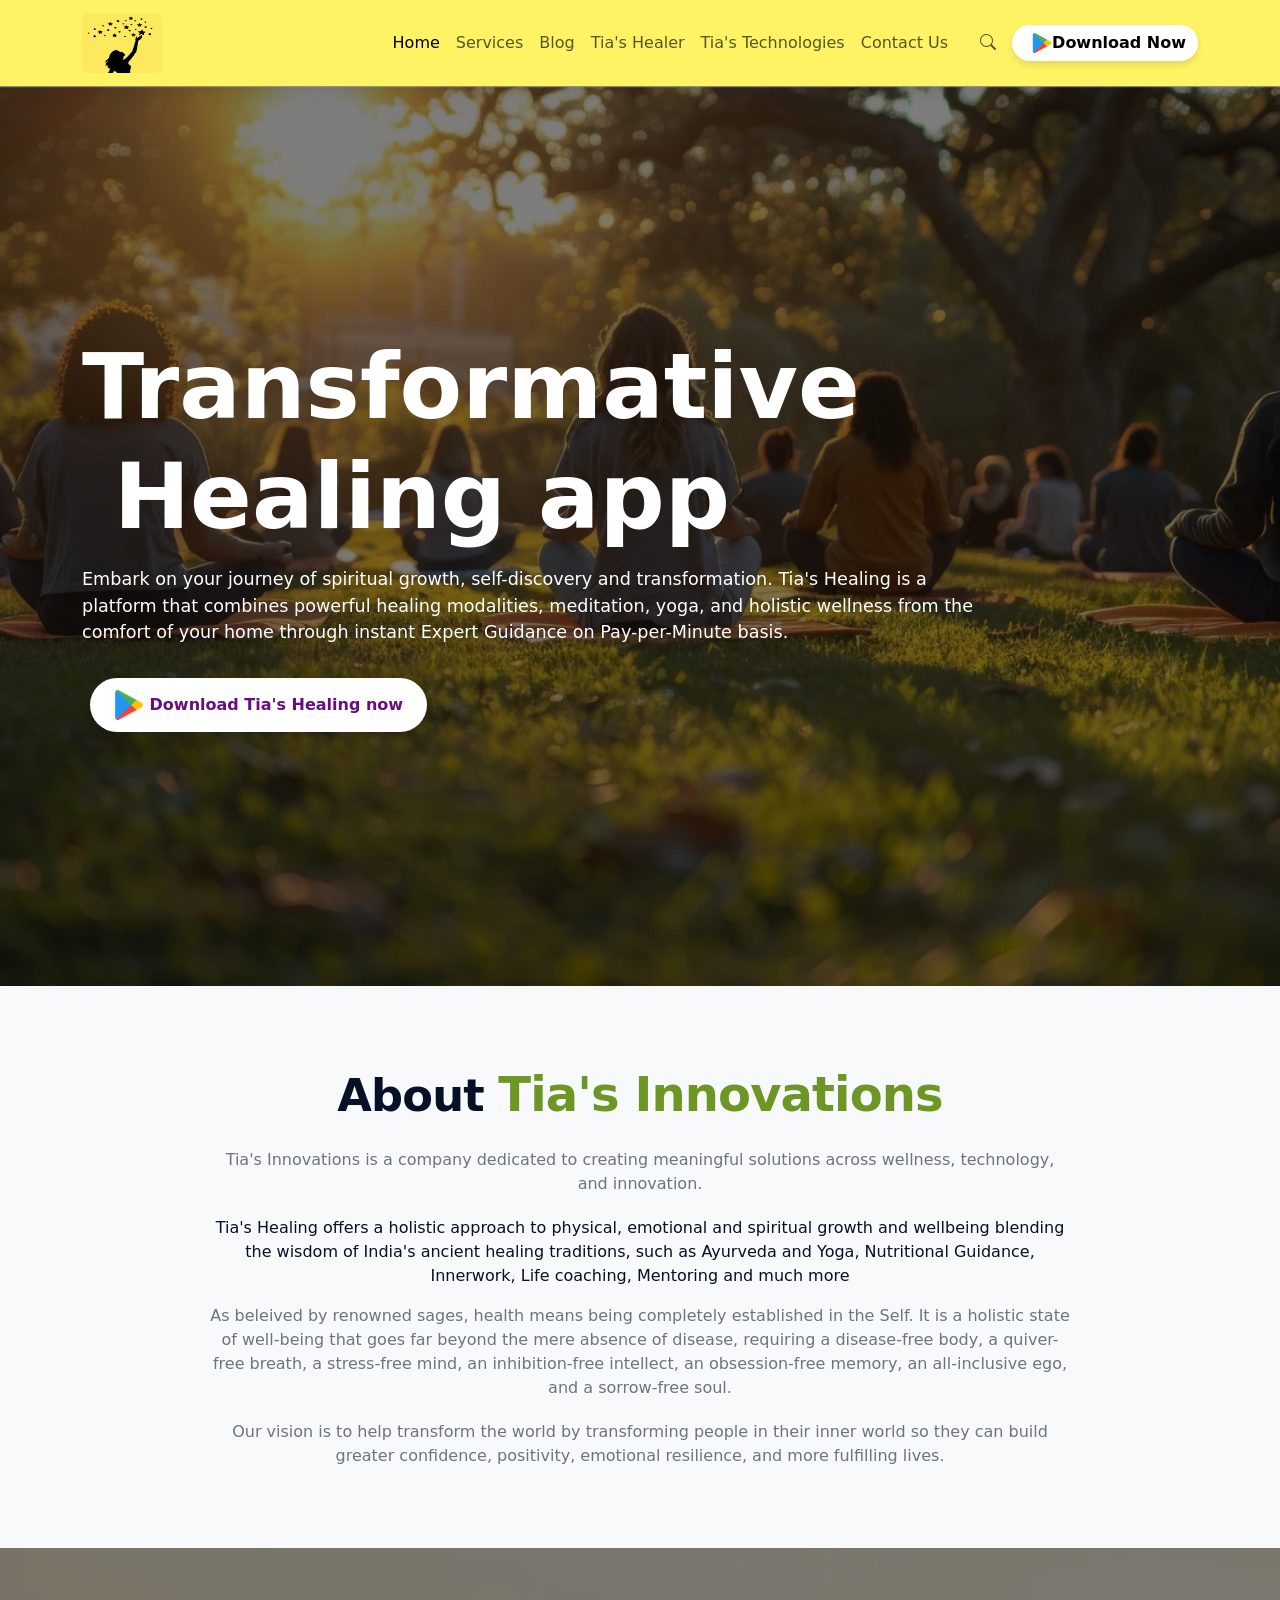
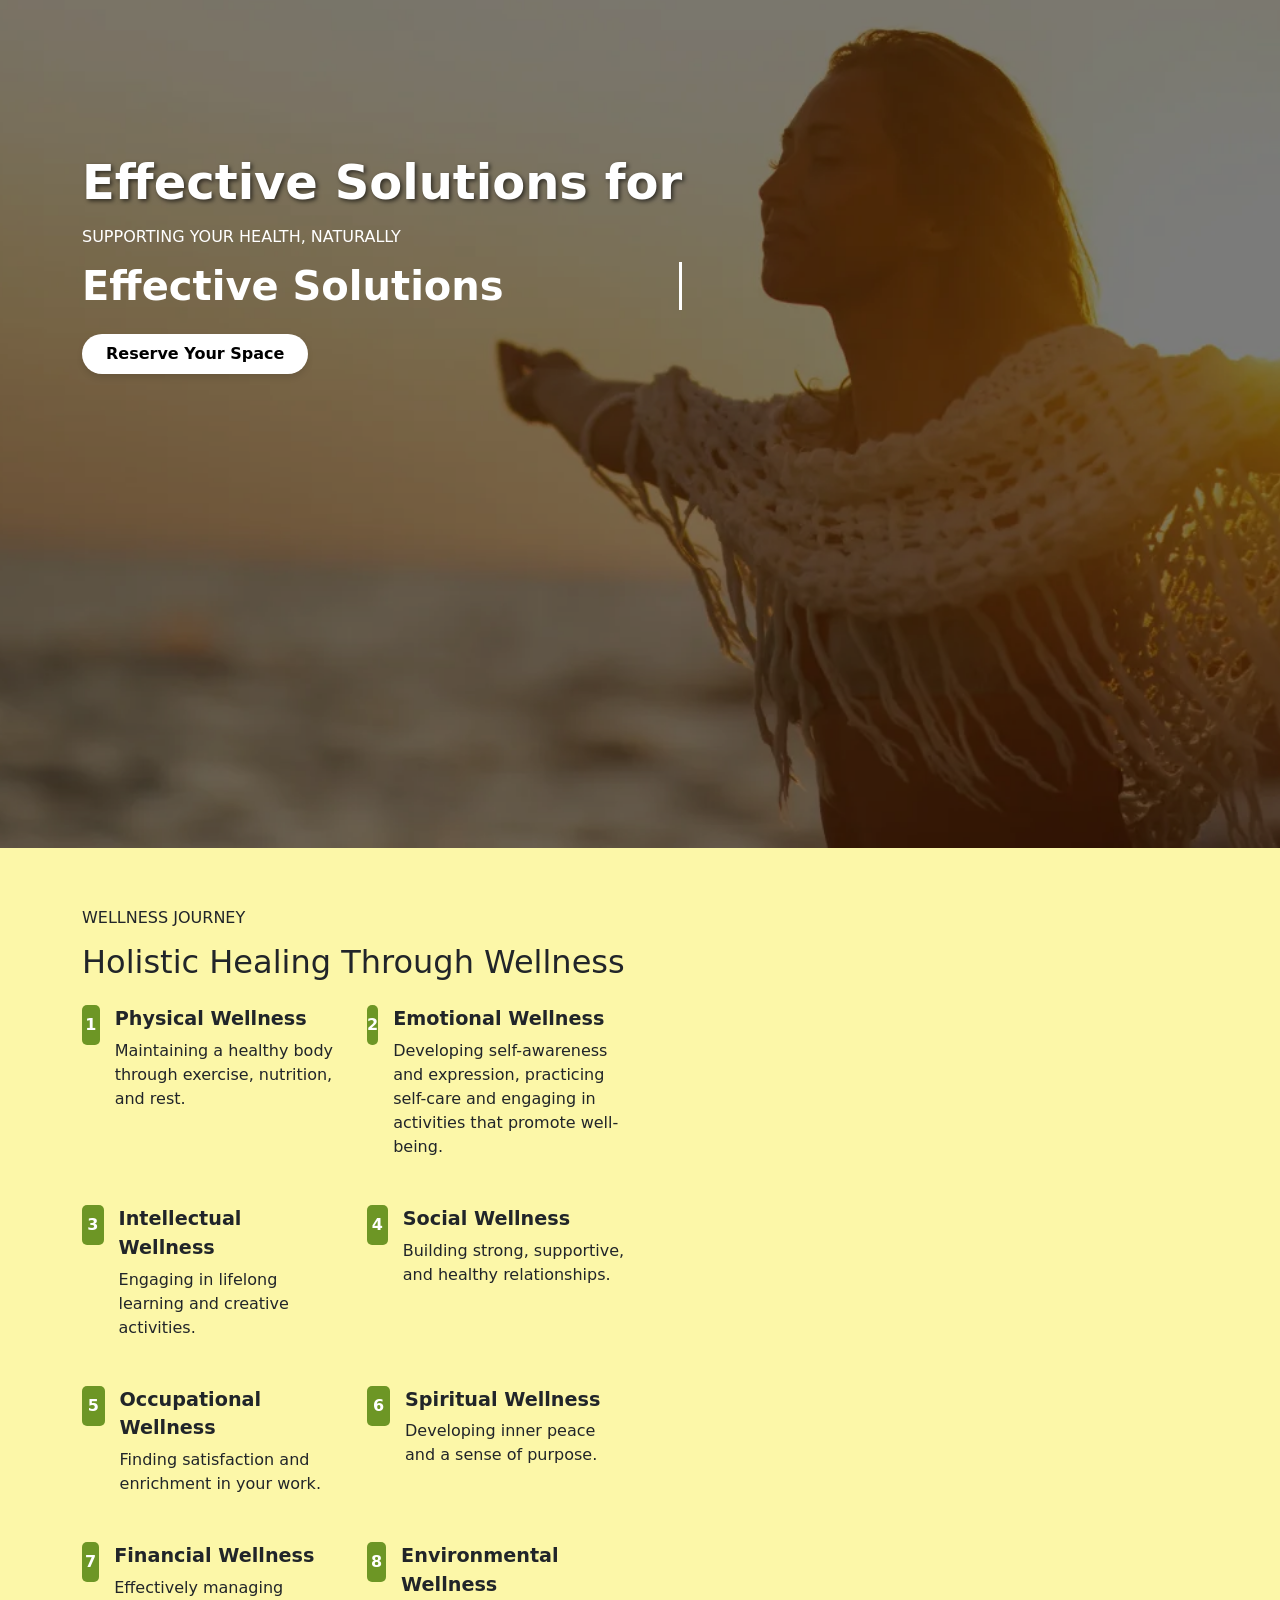
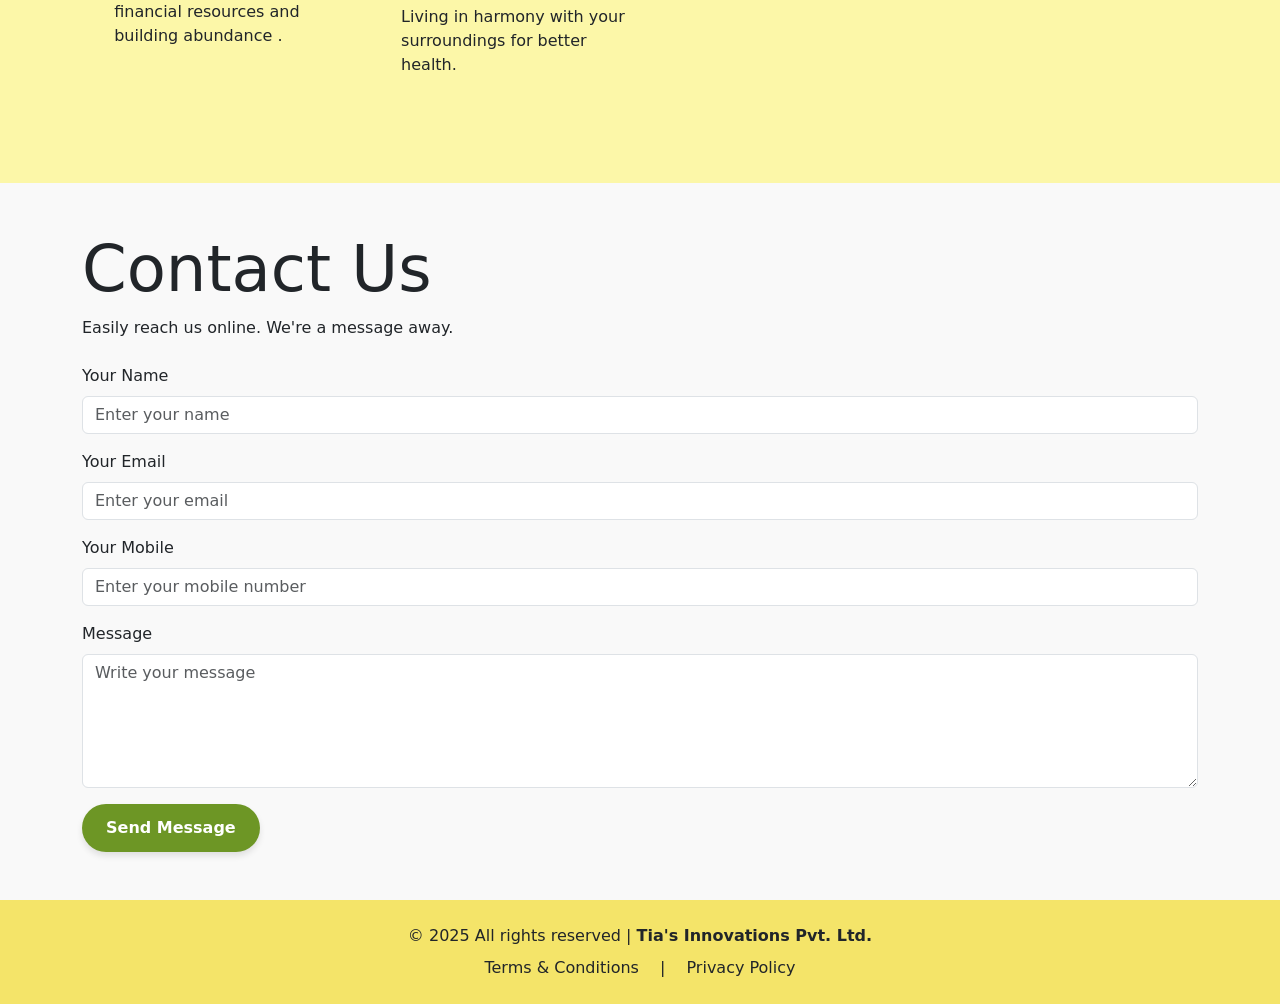
<file: index.html>
<!doctype html>
<html lang="en">

<head>
    <meta charset="utf-8" />
    <meta name="viewport" content="width=device-width, initial-scale=1" />
    <title>Tia's  Innovations OPC Pvt Ltd </title>
    <link rel="icon" href="./images/logo-new.jfif" type="image/x-icon">

    <!-- Bootstrap 5 CSS -->
    <link href="https://cdn.jsdelivr.net/npm/bootstrap@5.3.2/dist/css/bootstrap.min.css" rel="stylesheet">
    <!-- Bootstrap Icons -->
    <link href="https://cdn.jsdelivr.net/npm/bootstrap-icons@1.11.3/font/bootstrap-icons.css" rel="stylesheet">

    <link rel="stylesheet" href="style.css" />

    <!-- Google Tag Manager -->
    <script>(function(w,d,s,l,i){w[l]=w[l]||[];w[l].push({'gtm.start':
    new Date().getTime(),event:'gtm.js'});var f=d.getElementsByTagName(s)[0],
    j=d.createElement(s),dl=l!='dataLayer'?'&l='+l:'';j.async=true;j.src=
    'https://www.googletagmanager.com/gtm.js?id='+i+dl;f.parentNode.insertBefore(j,f);
    })(window,document,'script','dataLayer','GTM-P2VB5Q3Q');</script>
    <!-- End Google Tag Manager -->
</head>

<body>

<!-- Google Tag Manager (noscript) -->
<noscript><iframe src="https://www.googletagmanager.com/ns.html?id=GTM-P2VB5Q3Q"
    height="0" width="0" style="display:none;visibility:hidden"></iframe></noscript>
    <!-- End Google Tag Manager (noscript) -->

    

    <!-- Main navigation -->
    <nav class="navbar navbar-expand-lg  bg-white main-nav sticky-top">
        <div class="container">
            <a class="navbar-brand d-flex align-items-center gap-2" href="index.html">
                <img src="./images/logo-new.jfif" alt="Tia' logo" width="80" height="60" class="rounded" />
            </a>


            <button class="navbar-toggler" type="button" data-bs-toggle="collapse" data-bs-target="#mainNav"
                aria-controls="mainNav" aria-expanded="false" aria-label="Toggle navigation">
                <span class="navbar-toggler-icon"></span>
            </button>

            <div class="collapse navbar-collapse" id="mainNav">
                <ul class="navbar-nav ms-auto align-items-lg-center">
                    <li class="nav-item">
                        <a class="nav-link active" aria-current="page" href="index.html">Home</a>
                    </li>
                    <!-- <li class="nav-item dropdown">
                        <a class="nav-link dropdown-toggle" href="#" id="productsDropdown" role="button"
                            data-bs-toggle="dropdown" aria-expanded="false">
                            Products & Projects
                        </a>
                        <ul class="dropdown-menu" aria-labelledby="productsDropdown">
                            <li><a class="dropdown-item" href="#">Product Catalog</a></li>
                            <li><a class="dropdown-item" href="#">Ongoing Projects</a></li>
                            <li><a class="dropdown-item" href="#">Completed Work</a></li>
                        </ul>
                    </li> -->
                    <li class="nav-item"><a class="nav-link" href="index.html">Services</a></li>
                    <li class="nav-item"><a class="nav-link" href="https://tias-healing-blog.tiasinnovations.com" target="_blank">Blog</a></li>
                    <li class="nav-item"><a class="nav-link" href="healer.html">Tia's Healer</a></li>
                    <!-- <li class="nav-item"><a class="nav-link" href="https://tiastravels.tiasinnovations.com" target="_blank">Tia's Travels</a></li> -->
                    <li class="nav-item"><a class="nav-link" href="https://sites.google.com/view/ketaki-technologies/home?authuser=0" target="_blank">Tia's Technologies</a></li>

                    <li class="nav-item"><a class="nav-link" href="./contact.html">Contact Us</a></li>
                    <li class="nav-item d-flex align-items-center ms-lg-3">
                        <a class="nav-link d-none d-lg-inline" href="#search" title="Search"><i
                                class="bi bi-search"></i></a>
                    </li>
                    <li class="nav-item ms-2">
                        <a class="btn btn-outline-primary cta-btn d-flex align-items-center"
                            href="https://play.google.com/store/apps/details?id=com.tias.healing" target="_blank"
                            rel="noopener noreferrer">

                            <!-- App Icon (Font Awesome / Custom Image) -->
                            <i class="fab fa-google-play me-2"></i>

                            <img src="./images/888857.png" width="20px"> Download Now
                        </a>
                    </li>

                </ul>
            </div>
        </div>
    </nav>

    <!-- Hero Section with background and animation -->
    <!-- Hero Section -->
    <section class="hero-section">
        <div class="hero-overlay"></div>
        <div class="container">
            <div class="hero-content">
                <h1>Transformative <br>  Healing app</h1>
                <p class=""> Embark on your journey of spiritual growth, self-discovery and transformation. Tia's Healing is a platform that combines powerful healing modalities, meditation, yoga, and holistic wellness from the comfort of your home through instant Expert Guidance on Pay-per-Minute basis.
                 </p>
                <!-- <div class="mt-4">
                    <a href="#" class="btn btn-custom m-2">UPCOMING RETREATS</a>
                    <a href="#" class="btn btn-custom">UPCOMING WORKSHOPS</a>
                </div> -->
                <div class="mt-4">

                    <a href="https://play.google.com/store/apps/details?id=com.tias.healing" class="btn btn-custom m-2"
                        target="_blank" rel="noopener noreferrer">
                        <img src="./images/888857.png" width="30px"> Download Tia's Healing now
                    </a>
                </div>

            </div>
        </div>
    </section>
    <!-- About Section -->
    <section class="about py-5">
        <svg class="wave" viewBox="0 0 600 200" xmlns="http://www.w3.org/2000/svg" aria-hidden="true">
            <path d="M0 100 C150 200 350 0 600 100 L600 0 L0 0 Z" fill="#fff"></path>
        </svg>
    
        <div class="container">
            <div class="row justify-content-center">
                <div class="col-lg-10">
                    <div class="card-panel text-center">
                        <h2 class="headline display-6 mb-4">
                            About <span class="about-tia">Tia's Innovations</span>
                        </h2>
    
                        <p class="lead-para">
                            Tia's Innovations is a company dedicated to creating meaningful solutions across wellness, technology, and innovation.
                        </p>

                        <p>
                            Tia's Healing offers a holistic approach to physical, emotional and spiritual growth and wellbeing
                            blending the wisdom of India's ancient healing traditions, such as Ayurveda and Yoga, Nutritional Guidance, Innerwork, Life coaching, Mentoring and much more
                        </p>
    
                        <p class="lead-para">
                            As beleived by renowned sages, health means being completely established in the Self. It is a holistic state of well-being that goes far beyond the mere absence of disease, requiring a disease-free body, a quiver-free breath, a stress-free mind, an inhibition-free intellect, an obsession-free memory, an all-inclusive ego, and a sorrow-free soul.
                        </p>
    
                        <p class="lead-para mb-0">
                            Our vision is to help transform the world by transforming people in their inner world so they can build greater confidence, positivity, emotional resilience, and more fulfilling lives.
                        </p>
                    </div>
                </div>
            </div>
        </div>
    </section>

  
    <section class="hero-one">
        <div class="hero-overlay"></div>
        <div class="hero-content-one">
            <h1 class="mb-3 Effective">

                Effective Solutions for</h1>
            <h6 class="text-uppercase mb-3">Supporting Your Health, Naturally</h6>
            <h1 id="typing-text" class="typing"></h1>
            <a href="#" class="btn btn-light rounded-pill px-4 py-2 mt-3">Reserve Your Space</a>
        </div>
    </section>
    <section class="wellness-section">
        <div class="container">
            <div class="row align-items-center">

                <!-- Left Content -->
                <div class="col-lg-6">
                    <h6 class="text-uppercase mb-3">Wellness Journey</h6>
                    <h2 class="mb-4">Holistic Healing Through Wellness</h2>

                    <div class="row">
                        <div class="col-md-6 wellness-item">
                            <div class="d-flex">
                                <span class="wellness-number">1</span>
                                <div>
                                    <div class="wellness-title">Physical Wellness</div>
                                    <p>Maintaining a healthy body through exercise, nutrition, and rest.</p>
                                </div>
                            </div>
                        </div>
                        <div class="col-md-6 wellness-item">
                            <div class="d-flex">
                                <span class="wellness-number">2</span>
                                <div>
                                    <div class="wellness-title">Emotional Wellness</div>
                                    <p>Developing self-awareness and expression, practicing self-care and engaging in activities that promote well-being.</p>
                                </div>
                            </div>
                        </div>
                        <div class="col-md-6 wellness-item">
                            <div class="d-flex">
                                <span class="wellness-number">3</span>
                                <div>
                                    <div class="wellness-title">Intellectual Wellness</div>
                                    <p>Engaging in lifelong learning and creative activities.</p>
                                </div>
                            </div>
                        </div>
                        <div class="col-md-6 wellness-item">
                            <div class="d-flex">
                                <span class="wellness-number">4</span>
                                <div>
                                    <div class="wellness-title">Social Wellness</div>
                                    <p>Building strong, supportive, and healthy relationships.</p>
                                </div>
                            </div>
                        </div>
                        <div class="col-md-6 wellness-item">
                            <div class="d-flex">
                                <span class="wellness-number">5</span>
                                <div>
                                    <div class="wellness-title">Occupational Wellness</div>
                                    <p>Finding satisfaction and enrichment in your work.</p>
                                </div>
                            </div>
                        </div>
                        <div class="col-md-6 wellness-item">
                            <div class="d-flex">
                                <span class="wellness-number">6</span>
                                <div>
                                    <div class="wellness-title">Spiritual Wellness</div>
                                    <p>Developing inner peace and a sense of purpose.</p>
                                </div>
                            </div>
                        </div>
                        <div class="col-md-6 wellness-item">
                            <div class="d-flex">
                                <span class="wellness-number">7</span>
                                <div>
                                    <div class="wellness-title">Financial Wellness</div>
                                    <p>Effectively managing financial resources and building abundance  .</p>
                                </div>
                            </div>
                        </div>
                        <div class="col-md-6 wellness-item">
                            <div class="d-flex">
                                <span class="wellness-number">8</span>
                                <div>
                                    <div class="wellness-title">Environmental Wellness</div>
                                    <p>Living in harmony with your surroundings for better health.</p>
                                </div>
                            </div>
                        </div>
                    </div>
                </div>

                <!-- Right Image with Points -->
                <div class="col-lg-6 wellness-img">
                    <!--<img src="./images/image 1687264893.svg" alt="Wellness Image">-->

                    <video autoplay muted loop playsinline aria-label="Tias healing and wellness">
                        <source src="./images/full_tias_healing.mp4" type="video/mp4">
                        Your browser does not support the video tag.
                    </video>

                </div>

            </div>
        </div>
    </section>

    <!-- 
  <section class="services-section">
  <div class="container">
    <h2 class="section-title">Services</h2>
    <p class="section-description">
      After 8 years in the AI/ML industry and more in IT, we now share and use our experience to help others. 
      We empower your technical team and outfit them with the tools they need to succeed.
    </p>

    <div class="service-cards">
      <div class="service-card">
        <img src="./images/python.jpg" alt="Python Frameworks">
        <h3>Python-based Frameworks</h3>
        <p>
          Python frameworks provide structured approaches to building web apps, data analysis tools, and ML models.
        </p>
      </div>

      <div class="service-card">
        <img src="./images/" alt="Cloud Development">
        <h3>Cloud-based Development</h3>
        <p>
          Build and deploy applications using cloud resources for scalability, flexibility, and reduced costs.
        </p>
      </div>

      <div class="service-card">
        <img src="images/security.png" alt="Networks & Security">
        <h3>Networks and Systems Security</h3>
        <p>
          Protect networks and systems from cyberattacks, unauthorized access, and data loss.
        </p>
      </div>

      <div class="service-card">
        <img src="images/coding.png" alt="Coding Standards">
        <h3>Best Coding Standards</h3>
        <p>
          Emphasizes readability, maintainability, efficiency, and security with proper coding practices.
        </p>
      </div>
    </div>
  </div>
</section> -->

    </div>
    </section>
    <!-- Wellness Cards Section -->
    <!-- commenting the wellness cards section
    <section class="container py-5">
        <div class="row g-4">

            
            <div class="col-md-6 col-lg-3">
                <div class="card wellness-ui-card h-100 border-0 shadow-sm">
                    <img src="./images/Events-6-768x432.webp" class="card-img-top rounded-top" alt="Physical Wellness">
                    <div class="card-body">
                        <span class="card-label">Physical Wellness</span>
                        <h5 class="card-title mt-2">Maintaining a healthy body through exercise, nutrition, and rest.
                        </h5>

                    </div>
                </div>
            </div>

            
            <div class="col-md-6 col-lg-3">
                <div class="card wellness-ui-card h-100 border-0 shadow-sm">
                    <img src="./images/Events-4-768x432.webp" class="card-img-top rounded-top" alt="Emotional Wellness">
                    <div class="card-body">
                        <span class="card-label">Emotional Wellness</span>
                        <h5 class="card-title mt-2">Developing self-awareness and expression, practicing self-care and engaging in activities that promote well-being.</h5>

                    </div>
                </div>
            </div>

            
            <div class="col-md-6 col-lg-3">
                <div class="card wellness-ui-card h-100 border-0 shadow-sm">
                    <img src="./images/image 1687264892.png" class="card-img-top rounded-top"
                        alt="Intellectual Wellness">
                    <div class="card-body">
                        <span class="card-label">Intellectual Wellness</span>
                        <h5 class="card-title mt-2">Engaging in lifelong learning and creative activities.</h5>

                    </div>
                </div>
            </div>

            
            <div class="col-md-6 col-lg-3">
                <div class="card wellness-ui-card h-100 border-0 shadow-sm">
                    <img src="./images/image 1687264891.png" class="card-img-top rounded-top" alt="Social Wellness">
                    <div class="card-body">
                        <span class="card-label">Social Wellness</span>
                        <h5 class="card-title mt-2">Building strong, supportive, and healthy relationships.</h5>

                    </div>
                </div>
            </div>

        </div>
    </section>
-->
    

    <section class="contact-section py-5" id="contact">
        <div class="container">
            <div class="row align-items-center">
                <!-- Left Image -->
                <!--<div class="col-md-6 mb-4 mb-md-0">
                    <img src="./images/53-appointment.png" alt="Contact Us"
                        class="img-fluid rounded shadow home-contact">
                </div>-->

                <!-- Right Content/Form -->
                <!--<div class="col-md-6">-->
                <div>

                    <div class="text-start mb-4">
                        <h2 class="con">Contact Us</h2>
                        <p>Easily reach us online. We're a message away.</p>
                    </div>

                    <form id="contactForm" class="contact-form">
                        <div class="mb-3">
                            <label for="name" class="form-label">Your Name</label>
                            <input type="text" class="form-control" id="name" placeholder="Enter your name" required>
                        </div>
                        <div class="mb-3">
                            <label for="email" class="form-label">Your Email</label>
                            <input type="email" class="form-control" id="email" placeholder="Enter your email" required>
                        </div>
                        <div class="mb-3">
                            <label for="mobile" class="form-label">Your Mobile</label>
                            <input type="text" class="form-control" id="mobile" placeholder="Enter your mobile number"
                                required>
                        </div>
                        <div class="mb-3">
                            <label for="message" class="form-label">Message</label>
                            <textarea class="form-control" id="message" rows="5" placeholder="Write your message"
                                required></textarea>
                        </div>
                        <button type="submit" class="btn btn-custom">Send Message</button>
                    </form>
                </div>
            </div>
        </div>
    </section>

    <!-- Toast Container -->
    <div class="position-fixed top-0 end-0 p-3" style="z-index: 1100">
        <div id="toastBox" class="toast align-items-center text-white border-0" role="alert" aria-live="assertive"
            aria-atomic="true">
            <div class="d-flex">
                <div id="toastMessage" class="toast-body"></div>
                <button type="button" class="btn-close btn-close-white me-2 m-auto" data-bs-dismiss="toast"
                    aria-label="Close"></button>
            </div>
        </div>
    </div>

    <script>
        document.getElementById("contactForm").addEventListener("submit", async function (e) {
            e.preventDefault();

            const name = document.getElementById("name").value.trim();
            const email = document.getElementById("email").value.trim();
            const mobile = document.getElementById("mobile").value.trim();
            const message = document.getElementById("message").value.trim();

            const toastBox = document.getElementById("toastBox");
            const toastMessage = document.getElementById("toastMessage");

            try {
                const response = await fetch("https://tiasinnovations.com/api/user/customerQuery", {
                    method: "POST",
                    headers: { "Content-Type": "application/json" },
                    body: JSON.stringify({ name, email, mobile, message })
                });

                const result = await response.json();
                const bsToast = new bootstrap.Toast(toastBox);

                if (response.ok) {
                    toastBox.classList.remove("bg-danger", "bg-warning");
                    toastBox.classList.add("bg-success");
                    toastMessage.innerHTML = `✅ ${result.message || "Your message has been sent successfully!"}`;
                    document.getElementById("contactForm").reset();
                } else {
                    toastBox.classList.remove("bg-success", "bg-warning");
                    toastBox.classList.add("bg-danger");
                    toastMessage.innerHTML = `❌ ${result.message || "Something went wrong. Please try again."}`;
                }
                bsToast.show();
            } catch (error) {
                const bsToast = new bootstrap.Toast(toastBox);
                toastBox.classList.remove("bg-success", "bg-danger");
                toastBox.classList.add("bg-warning");
                toastMessage.innerHTML = "⚠️ Failed to connect to server. Try again later.";
                bsToast.show();
            }
        });
    </script>

    <!-- Bootstrap JS (needed for toast) -->


    <!-- Footer -->
    <footer class="text-white text-center py-4" style="background-color: #f4e469;">
        <div class="container">
            <p class="mb-2 text-dark">
                &copy; 2025 All rights reserved | <strong>Tia's  Innovations Pvt. Ltd.</strong>
            </p>
            <p class="mb-0 text-dark">
                <a href="./terms.html" class="text-dark text-decoration-none me-3">Terms & Conditions</a> |
                <a href="./privacy.html" class="text-dark text-decoration-none ms-3">Privacy Policy</a>
            </p>
        </div>
    </footer>




    <script>
        const texts = [
            "Effective Solutions for",
            "Inner Peace and Clarity",
            "Emotional Wellness",
            "Better Sleep Naturally",
            "Confidence Building",
            "Ancestral Blockage Removal",
            "Spiritual Growth",
            "Abundance",
            "More ..."
        ];

        let count = 0;
        let index = 0;
        let currentText = "";
        let letter = "";
        const typingElement = document.getElementById("typing-text");

        function type() {
            if (count === texts.length) {
                count = 0; // loop
            }
            currentText = texts[count];
            letter = currentText.slice(0, ++index);

            typingElement.textContent = letter;

            if (letter.length === currentText.length) {
                setTimeout(() => {
                    index = 0;
                    count++;
                    type();
                }, 1500); // wait before deleting/next
            } else {
                setTimeout(type, 100);
            }
        }

        type();
    </script>
    <!-- Bootstrap JS -->
    <script src="https://cdn.jsdelivr.net/npm/bootstrap@5.3.2/dist/js/bootstrap.bundle.min.js"></script>
</body>

</html>
</file>
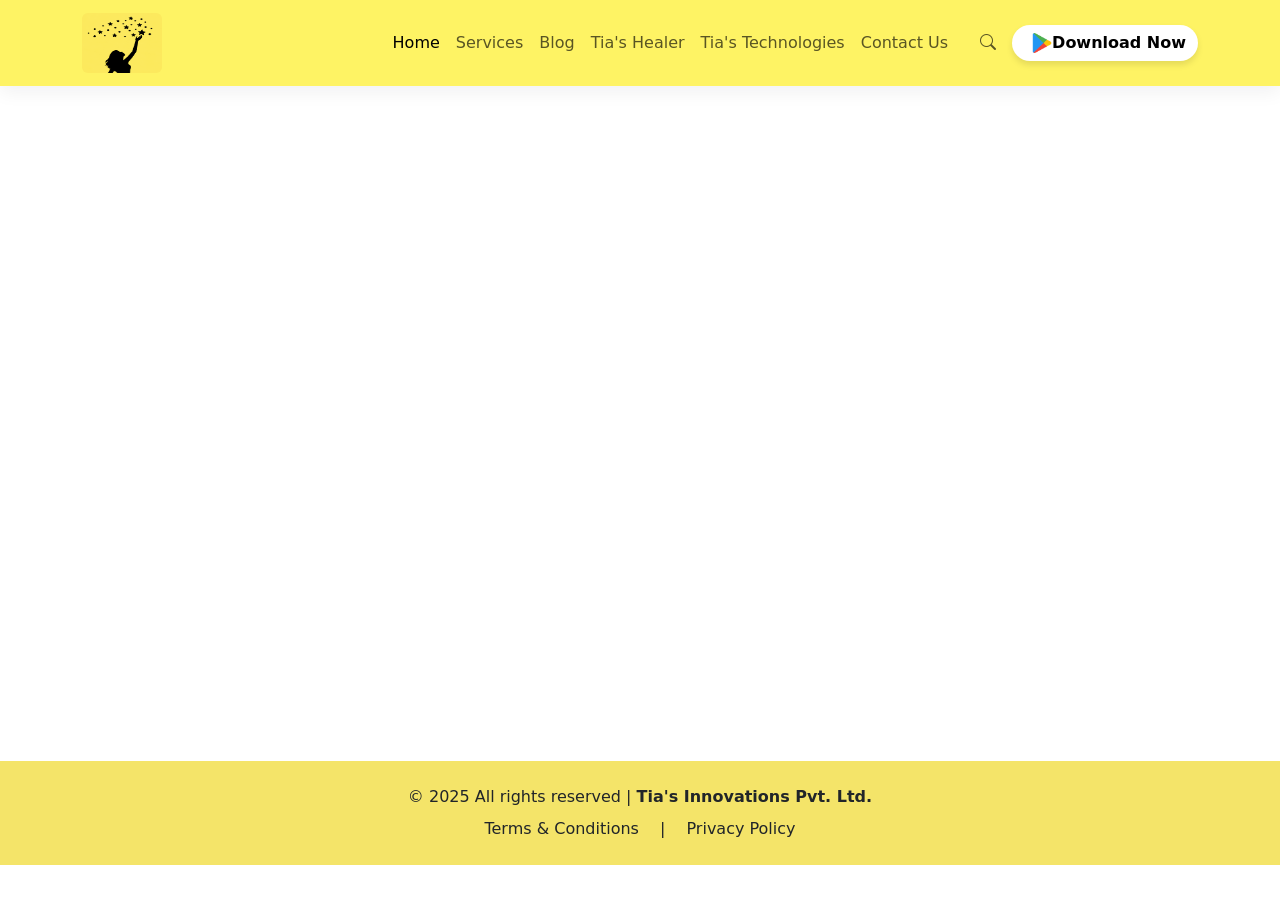
<file: blog.html>
<!doctype html>
<html lang="en">

<head>
    <meta charset="utf-8" />
    <meta name="viewport" content="width=device-width, initial-scale=1" />
    <title>Tia's  Innovations OPC Pvt Ltd </title>
    <link rel="icon" href="./images/logo-new.jfif" type="image/x-icon">

    <!-- Bootstrap 5 CSS -->
    <link href="https://cdn.jsdelivr.net/npm/bootstrap@5.3.2/dist/css/bootstrap.min.css" rel="stylesheet">
    <!-- Bootstrap Icons -->
    <link href="https://cdn.jsdelivr.net/npm/bootstrap-icons@1.11.3/font/bootstrap-icons.css" rel="stylesheet">

    <link rel="stylesheet" href="style.css" />

    <!-- Google Tag Manager -->
    <script>(function(w,d,s,l,i){w[l]=w[l]||[];w[l].push({'gtm.start':
    new Date().getTime(),event:'gtm.js'});var f=d.getElementsByTagName(s)[0],
    j=d.createElement(s),dl=l!='dataLayer'?'&l='+l:'';j.async=true;j.src=
    'https://www.googletagmanager.com/gtm.js?id='+i+dl;f.parentNode.insertBefore(j,f);
    })(window,document,'script','dataLayer','GTM-P2VB5Q3Q');</script>
    <!-- End Google Tag Manager -->
</head>

<body>

<!-- Google Tag Manager (noscript) -->
<noscript><iframe src="https://www.googletagmanager.com/ns.html?id=GTM-P2VB5Q3Q"
    height="0" width="0" style="display:none;visibility:hidden"></iframe></noscript>
    <!-- End Google Tag Manager (noscript) -->

    

    <!-- Main navigation -->
    <nav class="navbar navbar-expand-lg  bg-white main-nav sticky-top">
        <div class="container">
            <a class="navbar-brand d-flex align-items-center gap-2" href="index.html">
                <img src="./images/logo-new.jfif" alt="Tia' logo" width="80" height="60" class="rounded" />
            </a>


            <button class="navbar-toggler" type="button" data-bs-toggle="collapse" data-bs-target="#mainNav"
                aria-controls="mainNav" aria-expanded="false" aria-label="Toggle navigation">
                <span class="navbar-toggler-icon"></span>
            </button>

            <div class="collapse navbar-collapse" id="mainNav">
                <ul class="navbar-nav ms-auto align-items-lg-center">
                    <li class="nav-item">
                        <a class="nav-link active" aria-current="page" href="index.html">Home</a>
                    </li>
                    <!-- <li class="nav-item dropdown">
                        <a class="nav-link dropdown-toggle" href="#" id="productsDropdown" role="button"
                            data-bs-toggle="dropdown" aria-expanded="false">
                            Products & Projects
                        </a>
                        <ul class="dropdown-menu" aria-labelledby="productsDropdown">
                            <li><a class="dropdown-item" href="#">Product Catalog</a></li>
                            <li><a class="dropdown-item" href="#">Ongoing Projects</a></li>
                            <li><a class="dropdown-item" href="#">Completed Work</a></li>
                        </ul>
                    </li> -->
                    <li class="nav-item"><a class="nav-link" href="index.html">Services</a></li>
                    <li class="nav-item"><a class="nav-link" href="https://tias-healing-blog.tiasinnovations.com" target="_blank">Blog</a></li>
                    <li class="nav-item"><a class="nav-link" href="healer.html">Tia's Healer</a></li>
                      <!-- <li class="nav-item"><a class="nav-link" href="https://tiastravels.tiasinnovations.com" target="_blank">Tia's Travels</a></li> -->
                    <li class="nav-item"><a class="nav-link" href="https://sites.google.com/view/ketaki-technologies/home?authuser=0" target="_blank">Tia's Technologies</a></li>

                    <li class="nav-item"><a class="nav-link" href="./contact.html">Contact Us</a></li>
                    <li class="nav-item d-flex align-items-center ms-lg-3">
                        <a class="nav-link d-none d-lg-inline" href="#search" title="Search"><i
                                class="bi bi-search"></i></a>
                    </li>
                    <li class="nav-item ms-2">
                        <a class="btn btn-outline-primary cta-btn d-flex align-items-center"
                            href="https://play.google.com/store/apps/details?id=com.tias.healing" target="_blank"
                            rel="noopener noreferrer">

                            <!-- App Icon (Font Awesome / Custom Image) -->
                            <i class="fab fa-google-play me-2"></i>

                            <img src="./images/888857.png" width="20px"> Download Now
                        </a>
                    </li>

                </ul>
            </div>
        </div>
    </nav>




    <!-- Ketaki's blog embedd code starts here-->
        
    <div class="responsive-blog-container">
    <!-- lazy loading prevents the frame from slowing down initial page loads on mobile -->
    <iframe src="https://tias-healing.blogspot.com" title="My Blog" loading="lazy"></iframe>
    </div>

    <style>
    .responsive-blog-container {
        position: relative;
        width: 100%;
        /* On mobile, a fixed height can look awkward. 
        Using a percentage height based on screen size keeps it proportional */
        height: 75vh; 
        margin: 0 auto;
        overflow-y: auto;
        /* Smooth scrolling behavior specifically for mobile Safari/Chrome */
        -webkit-overflow-scrolling: touch; 
    }

    .responsive-blog-container iframe {
        width: 100%;
        height: 100%;
        border: none;
    }

    /* MEDIA QUERY: Optimizations specifically for small screens */
    @media screen and (max-width: 768px) {
        .responsive-blog-container {
        height: 80vh; /* Gives the blog slightly more vertical room on long mobile screens */
        padding: 0 10px; /* Prevents text from sticking to the absolute edge of the glass */
        }
    }
    </style>



    <!-- Ketaki's blog embedd code till here-->







    <!-- Toast Container -->
    <div class="position-fixed top-0 end-0 p-3" style="z-index: 1100">
        <div id="toastBox" class="toast align-items-center text-white border-0" role="alert" aria-live="assertive"
            aria-atomic="true">
            <div class="d-flex">
                <div id="toastMessage" class="toast-body"></div>
                <button type="button" class="btn-close btn-close-white me-2 m-auto" data-bs-dismiss="toast"
                    aria-label="Close"></button>
            </div>
        </div>
    </div>

    <script>
        document.getElementById("contactForm").addEventListener("submit", async function (e) {
            e.preventDefault();

            const name = document.getElementById("name").value.trim();
            const email = document.getElementById("email").value.trim();
            const mobile = document.getElementById("mobile").value.trim();
            const message = document.getElementById("message").value.trim();

            const toastBox = document.getElementById("toastBox");
            const toastMessage = document.getElementById("toastMessage");

            try {
                const response = await fetch("https://tiasinnovations.com/api/user/customerQuery", {
                    method: "POST",
                    headers: { "Content-Type": "application/json" },
                    body: JSON.stringify({ name, email, mobile, message })
                });

                const result = await response.json();
                const bsToast = new bootstrap.Toast(toastBox);

                if (response.ok) {
                    toastBox.classList.remove("bg-danger", "bg-warning");
                    toastBox.classList.add("bg-success");
                    toastMessage.innerHTML = `✅ ${result.message || "Your message has been sent successfully!"}`;
                    document.getElementById("contactForm").reset();
                } else {
                    toastBox.classList.remove("bg-success", "bg-warning");
                    toastBox.classList.add("bg-danger");
                    toastMessage.innerHTML = `❌ ${result.message || "Something went wrong. Please try again."}`;
                }
                bsToast.show();
            } catch (error) {
                const bsToast = new bootstrap.Toast(toastBox);
                toastBox.classList.remove("bg-success", "bg-danger");
                toastBox.classList.add("bg-warning");
                toastMessage.innerHTML = "⚠️ Failed to connect to server. Try again later.";
                bsToast.show();
            }
        });
    </script>

    <!-- Bootstrap JS (needed for toast) -->


    <!-- Footer -->
    <footer class="text-white text-center py-4" style="background-color: #f4e469;">
        <div class="container">
            <p class="mb-2 text-dark">
                &copy; 2025 All rights reserved | <strong>Tia's  Innovations Pvt. Ltd.</strong>
            </p>
            <p class="mb-0 text-dark">
                <a href="./terms.html" class="text-dark text-decoration-none me-3">Terms & Conditions</a> |
                <a href="./privacy.html" class="text-dark text-decoration-none ms-3">Privacy Policy</a>
            </p>
        </div>
    </footer>




    <script>
        const texts = [
            "Effective Solutions for",
            "Insomnia Relief",
            "Better Sleep Naturally",
            "Ancestral Healing",
            "Emotional Wellness"
        ];

        let count = 0;
        let index = 0;
        let currentText = "";
        let letter = "";
        const typingElement = document.getElementById("typing-text");

        function type() {
            if (count === texts.length) {
                count = 0; // loop
            }
            currentText = texts[count];
            letter = currentText.slice(0, ++index);

            typingElement.textContent = letter;

            if (letter.length === currentText.length) {
                setTimeout(() => {
                    index = 0;
                    count++;
                    type();
                }, 1500); // wait before deleting/next
            } else {
                setTimeout(type, 100);
            }
        }

        type();
    </script>
    <!-- Bootstrap JS -->
    <script src="https://cdn.jsdelivr.net/npm/bootstrap@5.3.2/dist/js/bootstrap.bundle.min.js"></script>
</body>

</html>
</file>
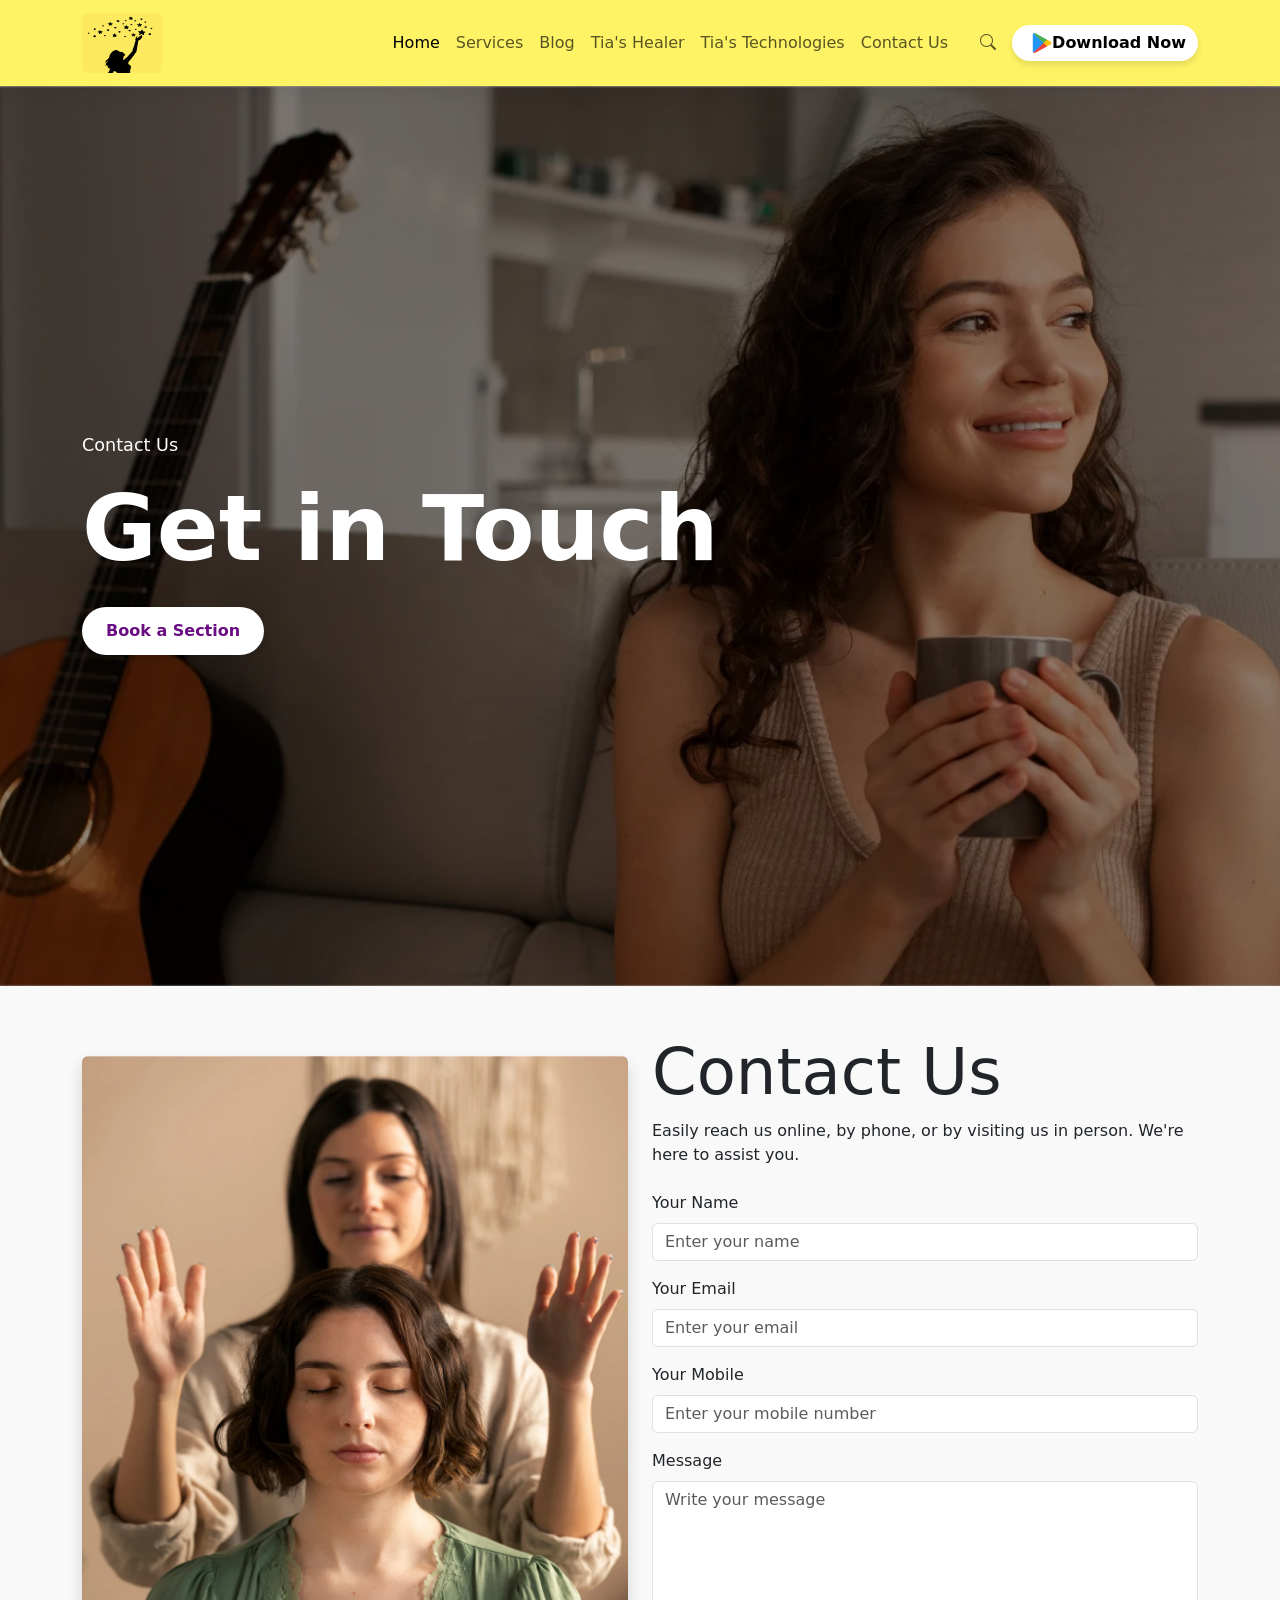
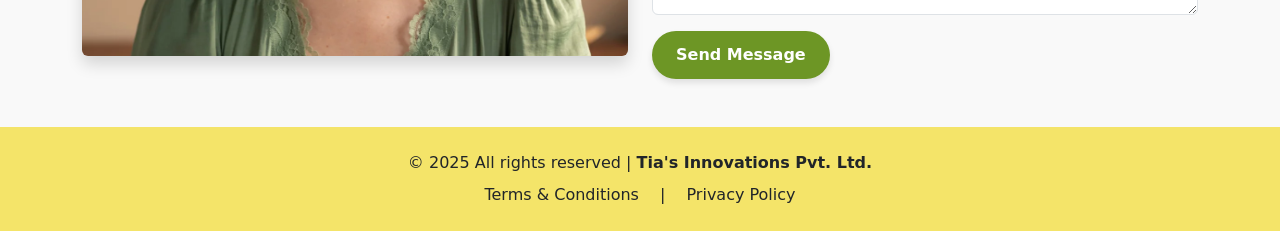
<file: contact.html>
<!doctype html>
<html lang="en">

<head>
  <meta charset="utf-8" />
  <meta name="viewport" content="width=device-width, initial-scale=1" />
  <title>Tia's  Innovations OPC Pvt Ltd </title>
  <link rel="icon" href="./images/logo-new.jfif" type="image/x-icon">

  <!-- Bootstrap 5 CSS -->
  <link href="https://cdn.jsdelivr.net/npm/bootstrap@5.3.2/dist/css/bootstrap.min.css" rel="stylesheet">
  <!-- Bootstrap Icons -->
  <link href="https://cdn.jsdelivr.net/npm/bootstrap-icons@1.11.3/font/bootstrap-icons.css" rel="stylesheet">
  <link rel="stylesheet" href="style.css" />
  <!-- Custom CSS -->
  <!-- <link rel="stylesheet" href="styles.css" /> -->

  <!-- Google Tag Manager -->
  <script>(function(w,d,s,l,i){w[l]=w[l]||[];w[l].push({'gtm.start':
    new Date().getTime(),event:'gtm.js'});var f=d.getElementsByTagName(s)[0],
    j=d.createElement(s),dl=l!='dataLayer'?'&l='+l:'';j.async=true;j.src=
    'https://www.googletagmanager.com/gtm.js?id='+i+dl;f.parentNode.insertBefore(j,f);
    })(window,document,'script','dataLayer','GTM-P2VB5Q3Q');</script>
    <!-- End Google Tag Manager -->


</head>

<body>

  <!-- Google Tag Manager (noscript) -->
<noscript><iframe src="https://www.googletagmanager.com/ns.html?id=GTM-P2VB5Q3Q"
  height="0" width="0" style="display:none;visibility:hidden"></iframe></noscript>
  <!-- End Google Tag Manager (noscript) -->

  

  <!-- Top strip -->

  <!-- Main navigation -->
  <nav class="navbar navbar-expand-lg  bg-white main-nav sticky-top">
    <div class="container">
      <a class="navbar-brand d-flex align-items-center gap-2" href="index.html">
        <img src="./images/logo-new.jfif" alt="Tia's  Innovationss logo" width="80" height="60" class="rounded" />
      </a>


      <button class="navbar-toggler" type="button" data-bs-toggle="collapse" data-bs-target="#mainNav"
        aria-controls="mainNav" aria-expanded="false" aria-label="Toggle navigation">
        <span class="navbar-toggler-icon"></span>
      </button>

      <div class="collapse navbar-collapse" id="mainNav">
        <ul class="navbar-nav ms-auto align-items-lg-center">
          <li class="nav-item">
            <a class="nav-link active" aria-current="page" href="index.html">Home</a>
          </li>
          <!-- <li class="nav-item dropdown">
            <a class="nav-link dropdown-toggle" href="#" id="productsDropdown" role="button" data-bs-toggle="dropdown"
              aria-expanded="false">
              Products & Projects
            </a>
            <ul class="dropdown-menu" aria-labelledby="productsDropdown">
              <li><a class="dropdown-item" href="#">Product Catalog</a></li>
                            <li><a class="dropdown-item" href="#">Ongoing Projects</a></li>
                            <li><a class="dropdown-item" href="#">Completed Work</a></li>
            </ul>
          </li> -->
          <li class="nav-item"><a class="nav-link" href="index.html">Services</a></li>
          <li class="nav-item"><a class="nav-link" href="https://tias-healing-blog.tiasinnovations.com" target="_blank">Blog</a></li>
          <li class="nav-item"><a class="nav-link" href="healer.html">Tia's Healer</a></li>
            <!-- <li class="nav-item"><a class="nav-link" href="https://tiastravels.tiasinnovations.com" target="_blank">Tia's Travels</a></li> -->
            <li class="nav-item"><a class="nav-link" href="https://sites.google.com/view/ketaki-technologies/home?authuser=0" target="_blank">Tia's Technologies</a></li>

          <li class="nav-item"><a class="nav-link" href="./contact.html">Contact Us</a></li>
          <li class="nav-item d-flex align-items-center ms-lg-3">
            <a class="nav-link d-none d-lg-inline" href="#search" title="Search"><i class="bi bi-search"></i></a>
          </li>
          <li class="nav-item ms-2">
            <a class="btn btn-outline-primary cta-btn d-flex align-items-center"
              href="https://play.google.com/store/apps/details?id=com.tias.healing" target="_blank"
              rel="noopener noreferrer">

              <!-- App Icon (Font Awesome / Custom Image) -->
              <i class="fab fa-google-play me-2"></i>

              <img src="./images/888857.png" width="20px"> Download Now
            </a>
          </li>
        </ul>
      </div>
    </div>
  </nav>

  <!-- Hero Section with background and animation -->
  <section class="contact-sec">
    <div class="hero-overlay"></div>
    <div class="container">
      <div class="hero-content">
        <p> Contact Us</p>
    <h1 className="text-4xl font-bold text-right mb-6">
  Get in Touch <br />
</h1>



        <div class="mt-4">
          <a href="https://play.google.com/store/apps/details?id=com.user.healme" target="_blank"
            class="btn btn-custom">Book a Section</a>

        </div>
      </div>
    </div>
  </section>
  <!-- Hero Section -->
  <section class="contact-section py-5" id="contact">
    <div class="container">
      <div class="row align-items-center">
        <!-- Left Image -->
        <div class="col-md-6 mb-4 mb-md-0">
          <img src="./images/53-appointment.png" alt="Contact Us" class="img-fluid rounded shadow home-contact">
        </div>

        <!-- Right Content/Form -->
        <div class="col-md-6">
          <div class="text-start mb-4">
            <h2 class="con">Contact Us</h2>
            <p>Easily reach us online, by phone, or by visiting us in person. We're here to assist you.</p>
          </div>

          <form id="contactForm" class="contact-form">
            <div class="mb-3">
              <label for="name" class="form-label">Your Name</label>
              <input type="text" class="form-control" id="name" placeholder="Enter your name" required>
            </div>
            <div class="mb-3">
              <label for="email" class="form-label">Your Email</label>
              <input type="email" class="form-control" id="email" placeholder="Enter your email" required>
            </div>
            <div class="mb-3">
              <label for="mobile" class="form-label">Your Mobile</label>
              <input type="text" class="form-control" id="mobile" placeholder="Enter your mobile number" required>
            </div>
            <div class="mb-3">
              <label for="message" class="form-label">Message</label>
              <textarea class="form-control" id="message" rows="5" placeholder="Write your message" required></textarea>
            </div>
            <button type="submit" class="btn btn-custom">Send Message</button>
          </form>
        </div>
      </div>
    </div>
  </section>

  <!-- Toast Container -->
  <div class="position-fixed top-0 end-0 p-3" style="z-index: 1100">
    <div id="toastBox" class="toast align-items-center text-white border-0" role="alert" aria-live="assertive"
      aria-atomic="true">
      <div class="d-flex">
        <div id="toastMessage" class="toast-body"></div>
        <button type="button" class="btn-close btn-close-white me-2 m-auto" data-bs-dismiss="toast"
          aria-label="Close"></button>
      </div>
    </div>
  </div>

  <script>
    document.getElementById("contactForm").addEventListener("submit", async function (e) {
      e.preventDefault();

      const name = document.getElementById("name").value.trim();
      const email = document.getElementById("email").value.trim();
      const mobile = document.getElementById("mobile").value.trim();
      const message = document.getElementById("message").value.trim();

      const toastBox = document.getElementById("toastBox");
      const toastMessage = document.getElementById("toastMessage");

      try {
        const response = await fetch("https://tiatech Innovationss.com/api/user/customerQuery", {
          method: "POST",
          headers: { "Content-Type": "application/json" },
          body: JSON.stringify({ name, email, mobile, message })
        });

        const result = await response.json();
        const bsToast = new bootstrap.Toast(toastBox);

        if (response.ok) {
          toastBox.classList.remove("bg-danger", "bg-warning");
          toastBox.classList.add("bg-success");
          toastMessage.innerHTML = `✅ ${result.message || "Your message has been sent successfully!"}`;
          document.getElementById("contactForm").reset();
        } else {
          toastBox.classList.remove("bg-success", "bg-warning");
          toastBox.classList.add("bg-danger");
          toastMessage.innerHTML = `❌ ${result.message || "Something went wrong. Please try again."}`;
        }
        bsToast.show();
      } catch (error) {
        const bsToast = new bootstrap.Toast(toastBox);
        toastBox.classList.remove("bg-success", "bg-danger");
        toastBox.classList.add("bg-warning");
        toastMessage.innerHTML = "⚠️ Failed to connect to server. Try again later.";
        bsToast.show();
      }
    });
  </script>

  <!-- Bootstrap JS (needed for toast) -->





  <footer class="text-white text-center py-4" style="background-color: #f4e469;">
    <div class="container">
      <p class="mb-2 text-dark">
        &copy; 2025 All rights reserved | <strong>Tia's  Innovations Pvt. Ltd.</strong>
      </p>
      <p class="mb-0 text-dark">
        <a href="./terms.html " class="text-dark text-decoration-none me-3">Terms & Conditions</a> |
        <a href="./privacy.html" class="text-dark text-decoration-none ms-3">Privacy Policy</a>
      </p>
    </div>
  </footer>




  <!-- Bootstrap JS -->
   
  <script src="https://cdn.jsdelivr.net/npm/bootstrap@5.3.2/dist/js/bootstrap.bundle.min.js"></script>
</body>

</html>
</file>
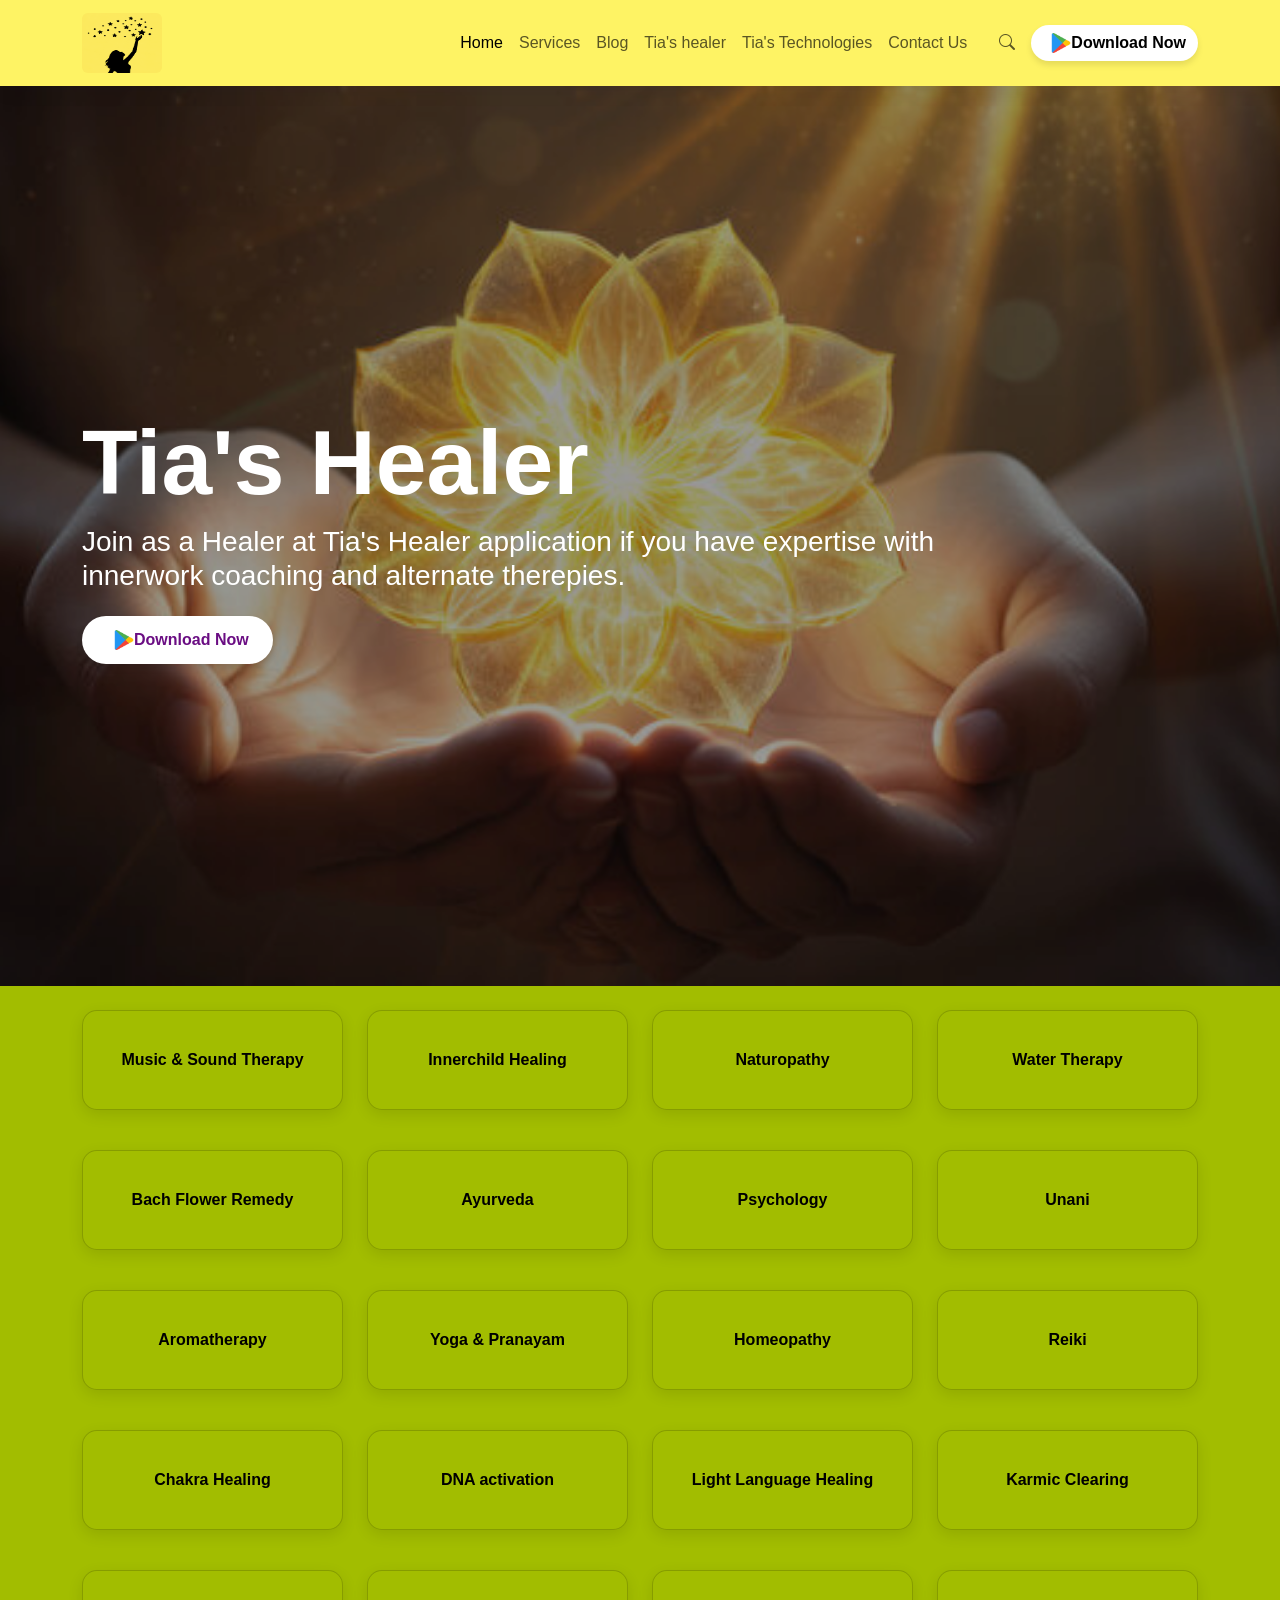
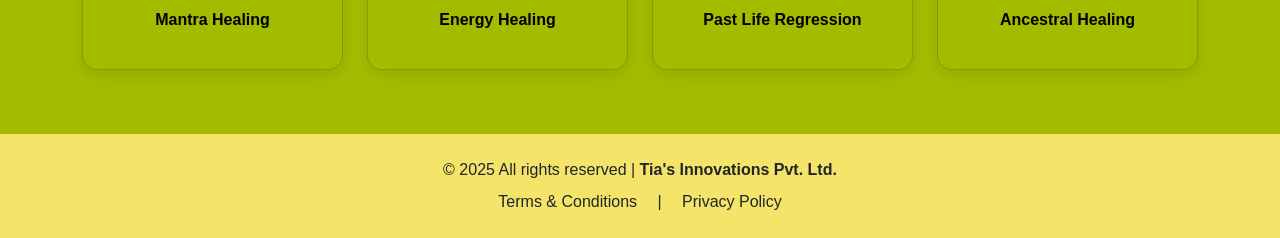
<file: healer.html>
<!doctype html>
<html lang="en">

<head>
  <meta charset="utf-8" />
  <meta name="viewport" content="width=device-width, initial-scale=1" />
  <title>Tia's  Innovations OPC Pvt Ltd </title>
  <link rel="icon" href="./images/logo-new.jfif" type="image/x-icon">

  <!-- Bootstrap 5 CSS -->
  <link href="https://cdn.jsdelivr.net/npm/bootstrap@5.3.2/dist/css/bootstrap.min.css" rel="stylesheet">
  <!-- Bootstrap Icons -->
  <link href="https://cdn.jsdelivr.net/npm/bootstrap-icons@1.11.3/font/bootstrap-icons.css" rel="stylesheet">

  <link rel="stylesheet" href="style.css" />

  <!-- Google Tag Manager -->
  <script>(function(w,d,s,l,i){w[l]=w[l]||[];w[l].push({'gtm.start':
    new Date().getTime(),event:'gtm.js'});var f=d.getElementsByTagName(s)[0],
    j=d.createElement(s),dl=l!='dataLayer'?'&l='+l:'';j.async=true;j.src=
    'https://www.googletagmanager.com/gtm.js?id='+i+dl;f.parentNode.insertBefore(j,f);
    })(window,document,'script','dataLayer','GTM-P2VB5Q3Q');</script>
    <!-- End Google Tag Manager -->

</head>
<style>
  body {
    font-family: 'Montserrat', sans-serif;
    background: #a2bd00;

  }

  h2 {
    text-align: center;
    margin-bottom: 20px;
    font-weight: 700;
    color: hwb(0 7% 92%);
    margin-top: 20px;
  }

  .grid {
    display: grid;
    grid-template-columns: repeat(auto-fit, minmax(250px, 1fr));
    gap: 25px;
    margin-top: 3rem;
    margin-top: 3rem;
  }

  /* .card {
      position: relative;
      border-radius: 20px;
      overflow: hidden;
      cursor: pointer;
      box-shadow: 0 10px 25px rgba(0,0,0,0.15);
      transition: transform 0.4s, box-shadow 0.4s;
    }

    .card:hover {
      transform: translateY(-10px);
      box-shadow: 0 20px 40px rgba(0,0,0,0.2);
    } */
  .card {

    background-color: #a2bd00;
    /* Green background */
    color: #000;
    /* Black text */
    font-weight: bold;
    /* Bold text */
    display: flex;
    justify-content: center;
    align-items: center;
    height: 100px;
    /* Adjust card height */
    border-radius: 15px;
    text-align: center;
    box-shadow: 0 5px 15px rgba(0, 0, 0, 0.1);
    transition: transform 0.3s, box-shadow 0.3s;
    cursor: pointer;
  }

  .card:hover {
    transform: translateY(-5px);
    box-shadow: 0 10px 25px rgba(0, 0, 0, 0.2);
  }


  .card img {
    width: 100%;
    height: 250px;
    object-fit: cover;
    display: block;
    transition: transform 0.5s;
  }

  .card:hover img {
    transform: scale(1.1);
  }

  .overlay {
    position: absolute;
    bottom: 0;
    background: rgba(0, 0, 0, 0.6);
    color: #fff;
    width: 100%;
    text-align: center;
    padding: 20px 10px;
    transition: background 0.4s;
  }

  .card:hover .overlay {
    background: rgba(0, 0, 0, 0.8);
  }

  .overlay h3 {
    margin: 0;

    font-size: 1.3rem;
  }
</style>

<body>

<!-- Google Tag Manager (noscript) -->
<noscript><iframe src="https://www.googletagmanager.com/ns.html?id=GTM-P2VB5Q3Q"
height="0" width="0" style="display:none;visibility:hidden"></iframe></noscript>
<!-- End Google Tag Manager (noscript) -->



  <!-- Main navigation -->
  <nav class="navbar navbar-expand-lg  bg-white main-nav sticky-top">
    <div class="container">
      <a class="navbar-brand d-flex align-items-center gap-2" href="index.html">
        <img src="./images/logo-new.jfif" alt="Tiatech logo" width="80" height="60" class="rounded" />
      </a>


      <button class="navbar-toggler" type="button" data-bs-toggle="collapse" data-bs-target="#mainNav"
        aria-controls="mainNav" aria-expanded="false" aria-label="Toggle navigation">
        <span class="navbar-toggler-icon"></span>
      </button>

      <div class="collapse navbar-collapse" id="mainNav">
        <ul class="navbar-nav ms-auto align-items-lg-center">
          <li class="nav-item">
            <a class="nav-link active" aria-current="page" href="index.html">Home</a>
          </li>
          <!-- <li class="nav-item dropdown">
                        <a class="nav-link dropdown-toggle" href="#" id="productsDropdown" role="button"
                            data-bs-toggle="dropdown" aria-expanded="false">
                            Products & Projects
                        </a>
                        <ul class="dropdown-menu" aria-labelledby="productsDropdown">
                            <li><a class="dropdown-item" href="#">Product Catalog</a></li>
                            <li><a class="dropdown-item" href="#">Ongoing Projects</a></li>
                            <li><a class="dropdown-item" href="#">Completed Work</a></li>
                        </ul>
                    </li> -->
          <li class="nav-item"><a class="nav-link" href="index.html">Services</a></li>
          <li class="nav-item"><a class="nav-link" href="https://tias-healing-blog.tiasinnovations.com" target="_blank">Blog</a></li>
          <li class="nav-item"><a class="nav-link" href="healer.html">Tia's healer</a></li>
            <!-- <li class="nav-item"><a class="nav-link" href="https://tiastravels.tiasinnovations.com" target="_blank">Tia's Travels</a></li> -->
            <li class="nav-item"><a class="nav-link" href="https://sites.google.com/view/ketaki-technologies/home?authuser=0" target="_blank">Tia's Technologies</a></li>

          <li class="nav-item"><a class="nav-link" href="./contact.html">Contact Us</a></li>
          <li class="nav-item d-flex align-items-center ms-lg-3">
            <a class="nav-link d-none d-lg-inline" href="#search" title="Search"><i class="bi bi-search"></i></a>
          </li>
          <li class="nav-item ms-2">
            <a class="btn btn-outline-primary cta-btn d-flex align-items-center"
              href="https://play.google.com/store/apps/details?id=com.tias.healing" target="_blank"
              rel="noopener noreferrer">

              <!-- App Icon (Font Awesome / Custom Image) -->
              <i class="fab fa-google-play me-2"></i>

              <img src="./images/888857.png" width="20px"> Download Now
            </a>
          </li>

        </ul>
      </div>
    </div>
  </nav>



  <!-- Hero Section with background and animation -->
  <section class="helar-sec">
    <div class="hero-overlay"></div>
    <div class="container">
      <div class="hero-content">
        <h1 class=""> Tia's Healer</h1>
        <h3 className="text-4xl font-bold text-right mb-6 hel">
          Join as a Healer at Tia's Healer application if you have expertise with innerwork coaching and
          alternate therepies. <br />
        </h3>

        <div class="mt-4  " style="width: fit-content; cursor: pointer; ">
          <a class="btn btn-outline-primary cta-btn d-flex align-items-center w-auto btn-custom" 
            href="https://play.google.com/store/apps/details?id=com.tias.healer" target="_blank"


            rel="noopener noreferrer">

            <i class="fab fa-google-play me-2"></i>
            <img src="./images/888857.png" width="20px" alt="App Icon">
            Download Now
          </a>

        </div>
      </div>
    </div>
  </section>


  <!-- <h2 class="text-dark mt-6">Healing Modalities</h2> -->
  <!-- 
<div class= " container grid py-4">
     <div class="card">
    <img src="./images/Music & Sound Therapy.webp" alt="Music & Sound Therapy">
    <div class="overlay"><h3>Music & Sound Therapy</h3></div>
  </div>

  <div class="card">
    <img src="./images/Childhood Trauma Healing.webp" alt="Childhood Trauma Healing">
    <div class="overlay"><h3>Childhood Trauma Healing</h3></div>
  </div>
  <div class="card">
    <img src="./images/naturopathy-yoga-admission-fees.webp" alt="Naturopathy">
    <div class="overlay"><h3>Naturopathy</h3></div>
  </div>

  <div class="card">
    <img src="./images/Water Therapy.jpg" alt="Water Therapy">
    <div class="overlay"><h3>Water Therapy</h3></div>
  </div>

  <div class="card">
    <img src="./images/Bach Flower Remedy.jpg" alt="Bach Flower Remedy">
    <div class="overlay"><h3>Bach Flower Remedy</h3></div>
  </div>

  <div class="card">
    <img src="./images/Ayurveda.webp" alt="Ayurveda">
    <div class="overlay"><h3>Ayurveda</h3></div>
  </div>

  <div class="card">
    <img src="./images/Psychology.jpg" alt="Psychology">
    <div class="overlay"><h3>Psychology</h3></div>
  </div>

  <div class="card">
    <img src="./images/unani-medicine-manufacturers-in-india.jpg" alt="Unani">
    <div class="overlay"><h3>Unani</h3></div>
  </div>

  <div class="card">
    <img src="./images/Aromatherapy.webp" alt="Aromatherapy">
    <div class="overlay"><h3>Aromatherapy</h3></div>
  </div>

  <div class="card">
    <img src="./images/Yoga & Pranayam.jpg" alt="Yoga & Pranayam">
    <div class="overlay"><h3>Yoga & Pranayam</h3></div>
  </div>

  <div class="card">
    <img src="./images/Homeopathy.jpg" alt="Homeopathy">
    <div class="overlay"><h3>Homeopathy</h3></div>
  </div>

  <div class="card">
    <img src="./images/Reiki & Energy Healing.webp" alt="Reiki & Energy Healing">
    <div class="overlay"><h3>Reiki & Energy Healing</h3></div>
  </div>

  <div class="card">
    <img src="./images/Chakra Healing.webp" alt="Chakra Healing">
    <div class="overlay"><h3>Chakra Healing</h3></div>
  </div>

  <div class="card">
    <img src="./images/DNA & Ancestral Healing.webp" alt="DNA & Ancestral Healing">
    <div class="overlay"><h3>DNA & Ancestral Healing</h3></div>
  </div>

  <div class="card">
    <img src="./images/Light Language Healing.avif" alt="Light Language Healing">
    <div class="overlay"><h3>Light Language Healing</h3></div>
  </div>

 

  <div class="card">
    <img src="./images/Karmic Clearing.webp" alt="Karmic Clearing">
    <div class="overlay"><h3>Karmic Clearing</h3></div>
  </div>

  <div class="card">
    <img src="./images/Mantra Healing.jpg" alt="Mantra Healing">
    <div class="overlay"><h3>Mantra Healing</h3></div>
  </div>

  <div class="card">
    <img src="./images/Past Life Regression.jpg" alt="Past Life Regression">
    <div class="overlay"><h3>Past Life Regression</h3></div>
  </div>
</div> -->





  <div class="container py-4">
    <!-- Row 1: 4 cards -->
    <div class="row mb-4">
      <div class="col-md-3 mb-3">
        <div class="card">Music & Sound Therapy</div>
      </div>
      <div class="col-md-3 mb-3">
        <div class="card">Innerchild Healing</div>
      </div>
      <div class="col-md-3 mb-3">
        <div class="card">Naturopathy</div>
      </div>
      <div class="col-md-3 mb-3">
        <div class="card">Water Therapy</div>
      </div>
    </div>

    <!-- Row 2: 4 cards -->
    <div class="row mb-4">
      <div class="col-md-3 mb-3">
        <div class="card">Bach Flower Remedy</div>
      </div>
      <div class="col-md-3 mb-3">
        <div class="card">Ayurveda</div>
      </div>
      <div class="col-md-3 mb-3">
        <div class="card">Psychology</div>
      </div>
      <div class="col-md-3 mb-3">
        <div class="card">Unani</div>
      </div>
    </div>

    <!-- Row 3: 4 cards -->
    <div class="row mb-4">
      <div class="col-md-3 mb-3">
        <div class="card">Aromatherapy</div>
      </div>
      <div class="col-md-3 mb-3">
        <div class="card">Yoga & Pranayam</div>
      </div>
      <div class="col-md-3 mb-3">
        <div class="card">Homeopathy</div>
      </div>
      <div class="col-md-3 mb-3">
        <div class="card">Reiki</div>
      </div>
    </div>

    <!-- Row 4: 4 cards -->
    <div class="row mb-4">
      <div class="col-md-3 mb-3">
        <div class="card">Chakra Healing</div>
      </div>
      <div class="col-md-3 mb-3">
        <div class="card">DNA activation</div>
      </div>
      <div class="col-md-3 mb-3">
        <div class="card">Light Language Healing</div>
      </div>
      <div class="col-md-3 mb-3">
        <div class="card">Karmic Clearing</div>
      </div>
    </div>

    <!-- Row 5: 4 cards -->
    <div class="row mb-4">
      <div class="col-md-3 mb-3">
        <div class="card">Mantra Healing</div>
      </div>
      <div class="col-md-3 mb-3">
        <div class="card">Energy Healing</div>
      </div>
      <div class="col-md-3 mb-3">
        <div class="card">Past Life Regression</div>
      </div>
      <div class="col-md-3 mb-3">
        <div class="card">Ancestral Healing</div>
      </div>
    </div>
  </div>










  <!-- Footer -->
  <footer class="text-white text-center py-4" style="background-color: #f4e469;">
    <div class="container">
      <p class="mb-2 text-dark">
        &copy; 2025 All rights reserved | <strong>Tia's  Innovations Pvt. Ltd.</strong>
      </p>
      <p class="mb-0 text-dark">
        <a href="./terms.html" class="text-dark text-decoration-none me-3">Terms & Conditions</a> |
        <a href="./privacy.html" class="text-dark text-decoration-none ms-3">Privacy Policy</a>
      </p>
    </div>
  </footer>
  <!-- Bootstrap JS -->
  <script src="https://cdn.jsdelivr.net/npm/bootstrap@5.3.2/dist/js/bootstrap.bundle.min.js"></script>
</body>

</html>
</file>
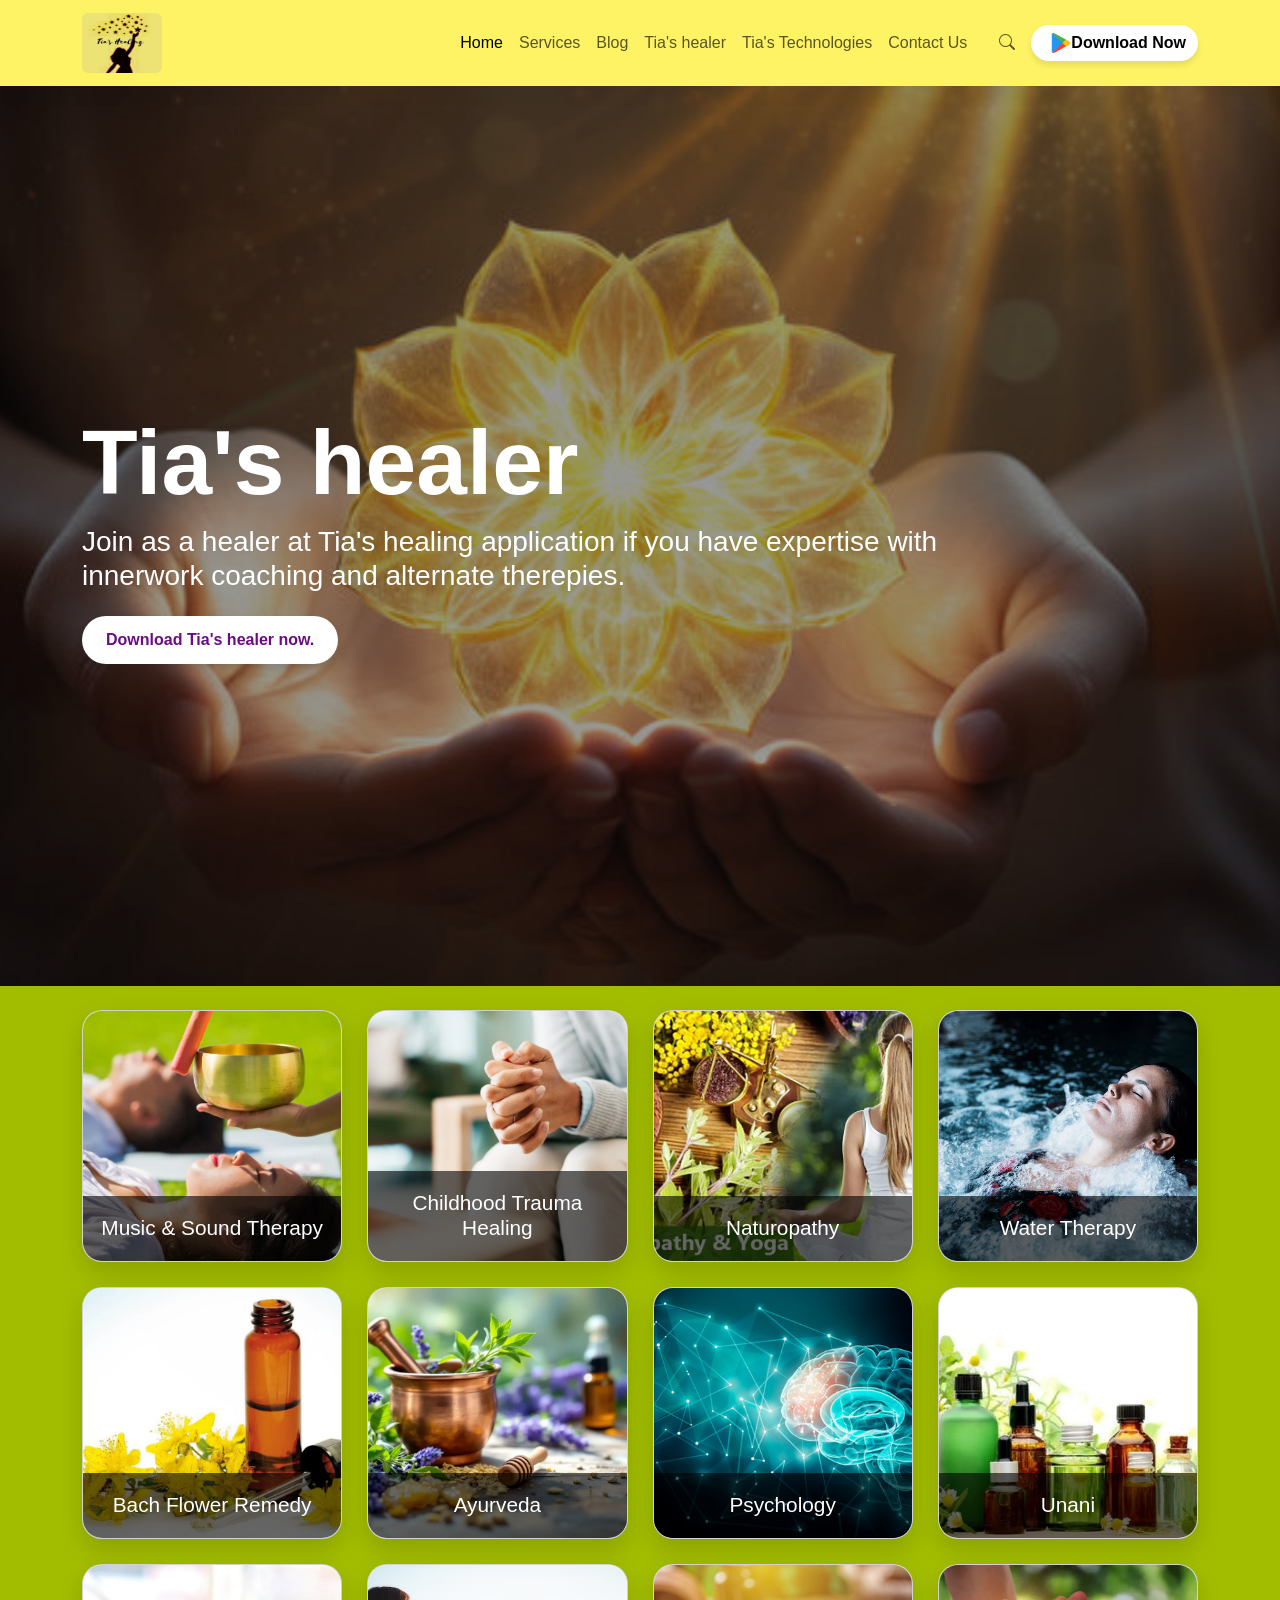
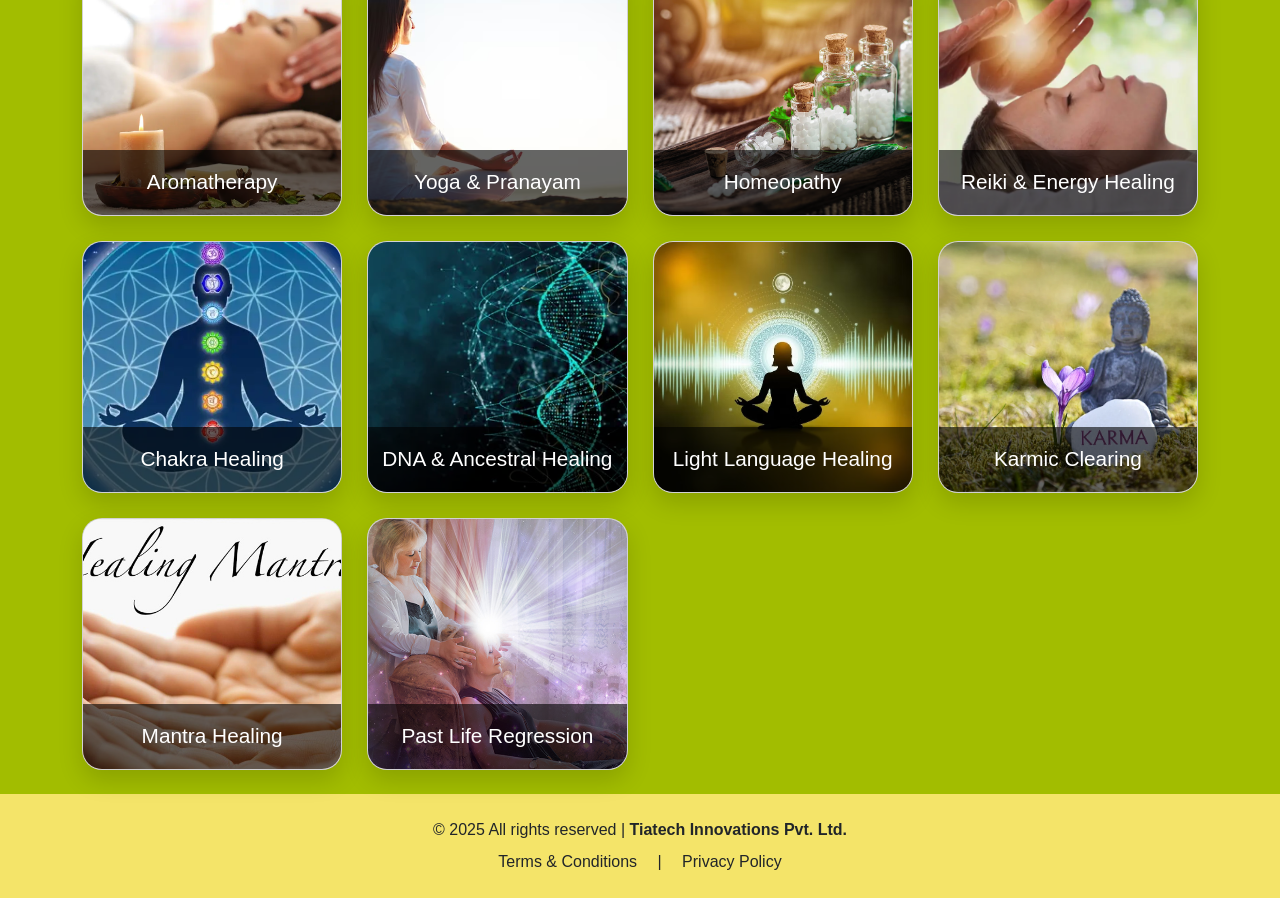
<file: prifit.html>
<!doctype html>
<html lang="en">

<head>
    <meta charset="utf-8" />
    <meta name="viewport" content="width=device-width, initial-scale=1" />
    <title>Tia's  Innovations Pvt Ltd </title>
    <link rel="icon" href="./images/Media (4).jpg" type="image/x-icon">

    <!-- Bootstrap 5 CSS -->
    <link href="https://cdn.jsdelivr.net/npm/bootstrap@5.3.2/dist/css/bootstrap.min.css" rel="stylesheet">
    <!-- Bootstrap Icons -->
    <link href="https://cdn.jsdelivr.net/npm/bootstrap-icons@1.11.3/font/bootstrap-icons.css" rel="stylesheet">

    <link rel="stylesheet" href="style.css" />

    <!-- Google Tag Manager -->
    <script>(function(w,d,s,l,i){w[l]=w[l]||[];w[l].push({'gtm.start':
      new Date().getTime(),event:'gtm.js'});var f=d.getElementsByTagName(s)[0],
      j=d.createElement(s),dl=l!='dataLayer'?'&l='+l:'';j.async=true;j.src=
      'https://www.googletagmanager.com/gtm.js?id='+i+dl;f.parentNode.insertBefore(j,f);
      })(window,document,'script','dataLayer','GTM-P2VB5Q3Q');</script>
      <!-- End Google Tag Manager -->

</head>
<style>
     body {
      font-family: 'Montserrat', sans-serif;
      background: #a2bd00;
   
    }

    h2 {
      text-align: center;
      margin-bottom: 20px;
      font-weight: 700;
      color: hwb(0 7% 92%);
      margin-top: 20px;
    }

    .grid {
      display: grid;
      grid-template-columns: repeat(auto-fit, minmax(250px, 1fr));
      gap: 25px;
    }

    .card {
      position: relative;
      border-radius: 20px;
      overflow: hidden;
      cursor: pointer;
      box-shadow: 0 10px 25px rgba(0,0,0,0.15);
      transition: transform 0.4s, box-shadow 0.4s;
    }

    .card:hover {
      transform: translateY(-10px);
      box-shadow: 0 20px 40px rgba(0,0,0,0.2);
    }

    .card img {
      width: 100%;
      height: 250px;
      object-fit: cover;
      display: block;
      transition: transform 0.5s;
    }

    .card:hover img {
      transform: scale(1.1);
    }

    .overlay {
      position: absolute;
      bottom: 0;
      background: rgba(0, 0, 0, 0.6);
      color: #fff;
      width: 100%;
      text-align: center;
      padding: 20px 10px;
      transition: background 0.4s;
    }

    .card:hover .overlay {
      background: rgba(0, 0, 0, 0.8);
    }

    .overlay h3 {
      margin: 0;
      
      font-size: 1.3rem;
    }
</style>
<body>

<!-- Google Tag Manager (noscript) -->
<noscript><iframe src="https://www.googletagmanager.com/ns.html?id=GTM-P2VB5Q3Q"
height="0" width="0" style="display:none;visibility:hidden"></iframe></noscript>
<!-- End Google Tag Manager (noscript) -->


    <!-- Main navigation -->
    <nav class="navbar navbar-expand-lg  bg-white main-nav sticky-top">
        <div class="container">
            <a class="navbar-brand d-flex align-items-center gap-2" href="/">
                <img src="./images/Media (4).jpg" alt="Tiatech logo" width="80" height="60" class="rounded" />
            </a>


            <button class="navbar-toggler" type="button" data-bs-toggle="collapse" data-bs-target="#mainNav"
                aria-controls="mainNav" aria-expanded="false" aria-label="Toggle navigation">
                <span class="navbar-toggler-icon"></span>
            </button>

            <div class="collapse navbar-collapse" id="mainNav">
                <ul class="navbar-nav ms-auto align-items-lg-center">
                    <li class="nav-item">
                        <a class="nav-link active" aria-current="page" href="/">Home</a>
                    </li>
                    <!-- <li class="nav-item dropdown">
                        <a class="nav-link dropdown-toggle" href="#" id="productsDropdown" role="button"
                            data-bs-toggle="dropdown" aria-expanded="false">
                            Products & Projects
                        </a>
                        <ul class="dropdown-menu" aria-labelledby="productsDropdown">
                            <li><a class="dropdown-item" href="#">Product Catalog</a></li>
                            <li><a class="dropdown-item" href="#">Ongoing Projects</a></li>
                            <li><a class="dropdown-item" href="#">Completed Work</a></li>
                        </ul>
                    </li> -->
                    <li class="nav-item"><a class="nav-link" href="index.html">Services</a></li>
                    <li class="nav-item"><a class="nav-link" href="https://tias-healing-blog.tiasinnovations.com" target="_blank">Blog</a></li>
                    <li class="nav-item"><a class="nav-link" href="healer.html">Tia's healer</a></li>
                      <!-- <li class="nav-item"><a class="nav-link" href="https://tiastravels.tiasinnovations.com" target="_blank">Tia's Travels</a></li> -->
                    <li class="nav-item"><a class="nav-link" href="https://sites.google.com/view/ketaki-technologies/home?authuser=0" target="_blank">Tia's Technologies</a></li>

                    <li class="nav-item"><a class="nav-link" href="./contact.html">Contact Us</a></li>
                    <li class="nav-item d-flex align-items-center ms-lg-3">
                        <a class="nav-link d-none d-lg-inline" href="#search" title="Search"><i
                                class="bi bi-search"></i></a>
                    </li>
                    <li class="nav-item ms-2">
                        <a class="btn btn-outline-primary cta-btn d-flex align-items-center"
                            href="https://play.google.com/store/apps/details?id=com.user.healme" target="_blank"
                            rel="noopener noreferrer">

                            <!-- App Icon (Font Awesome / Custom Image) -->
                            <i class="fab fa-google-play me-2"></i>

                            <img src="./images/888857.png" width="20px"> Download Now
                        </a>
                    </li>

                </ul>
            </div>
        </div>
    </nav>



    <!-- Hero Section with background and animation -->
    <section class="helar-sec">
        <div class="hero-overlay"></div>
        <div class="container">
            <div class="hero-content">
                <h1 class=""> Tia's healer</h1>
                <h3 className="text-4xl font-bold text-right mb-6 hel">
                    Join as a healer at Tia's healing application if you have expertise with innerwork coaching and
                    alternate therepies. <br />
                </h3>

                <div class="mt-4">
                    <a href="https://play.google.com/store/apps/details?id=com.user.healme" target="_blank"
                        class="btn btn-custom">Download Tia's healer now. </a>

                </div>
            </div>
        </div>
    </section>


<!-- <h2 class="text-dark mt-6">Healing Modalities</h2> -->

<div class= " container grid py-4">
     <div class="card">
    <img src="./images/Music & Sound Therapy.webp" alt="Music & Sound Therapy">
    <div class="overlay"><h3>Music & Sound Therapy</h3></div>
  </div>

  <div class="card">
    <img src="./images/Childhood Trauma Healing.webp" alt="Childhood Trauma Healing">
    <div class="overlay"><h3>Childhood Trauma Healing</h3></div>
  </div>
  <div class="card">
    <img src="./images/naturopathy-yoga-admission-fees.webp" alt="Naturopathy">
    <div class="overlay"><h3>Naturopathy</h3></div>
  </div>

  <div class="card">
    <img src="./images/Water Therapy.jpg" alt="Water Therapy">
    <div class="overlay"><h3>Water Therapy</h3></div>
  </div>

  <div class="card">
    <img src="./images/Bach Flower Remedy.jpg" alt="Bach Flower Remedy">
    <div class="overlay"><h3>Bach Flower Remedy</h3></div>
  </div>

  <div class="card">
    <img src="./images/Ayurveda.webp" alt="Ayurveda">
    <div class="overlay"><h3>Ayurveda</h3></div>
  </div>

  <div class="card">
    <img src="./images/Psychology.jpg" alt="Psychology">
    <div class="overlay"><h3>Psychology</h3></div>
  </div>

  <div class="card">
    <img src="./images/unani-medicine-manufacturers-in-india.jpg" alt="Unani">
    <div class="overlay"><h3>Unani</h3></div>
  </div>

  <div class="card">
    <img src="./images/Aromatherapy.webp" alt="Aromatherapy">
    <div class="overlay"><h3>Aromatherapy</h3></div>
  </div>

  <div class="card">
    <img src="./images/Yoga & Pranayam.jpg" alt="Yoga & Pranayam">
    <div class="overlay"><h3>Yoga & Pranayam</h3></div>
  </div>

  <div class="card">
    <img src="./images/Homeopathy.jpg" alt="Homeopathy">
    <div class="overlay"><h3>Homeopathy</h3></div>
  </div>

  <div class="card">
    <img src="./images/Reiki & Energy Healing.webp" alt="Reiki & Energy Healing">
    <div class="overlay"><h3>Reiki & Energy Healing</h3></div>
  </div>

  <div class="card">
    <img src="./images/Chakra Healing.webp" alt="Chakra Healing">
    <div class="overlay"><h3>Chakra Healing</h3></div>
  </div>

  <div class="card">
    <img src="./images/DNA & Ancestral Healing.webp" alt="DNA & Ancestral Healing">
    <div class="overlay"><h3>DNA & Ancestral Healing</h3></div>
  </div>

  <div class="card">
    <img src="./images/Light Language Healing.avif" alt="Light Language Healing">
    <div class="overlay"><h3>Light Language Healing</h3></div>
  </div>

  <!-- <div class="card">
    <img src="./images/Music & Sound Therapy.webp" alt="Music & Sound Therapy">
    <div class="overlay"><h3>Music & Sound Therapy</h3></div>
  </div>

  <div class="card">
    <img src="./images/Childhood Trauma Healing.webp" alt="Childhood Trauma Healing">
    <div class="overlay"><h3>Childhood Trauma Healing</h3></div>
  </div> -->

  <div class="card">
    <img src="./images/Karmic Clearing.webp" alt="Karmic Clearing">
    <div class="overlay"><h3>Karmic Clearing</h3></div>
  </div>

  <div class="card">
    <img src="./images/Mantra Healing.jpg" alt="Mantra Healing">
    <div class="overlay"><h3>Mantra Healing</h3></div>
  </div>

  <div class="card">
    <img src="./images/Past Life Regression.jpg" alt="Past Life Regression">
    <div class="overlay"><h3>Past Life Regression</h3></div>
  </div>
</div>















    <!-- Footer -->
    <footer class="text-white text-center py-4" style="background-color: #f4e469;">
        <div class="container">
            <p class="mb-2 text-dark">
                &copy; 2025 All rights reserved | <strong>Tiatech  Innovations Pvt. Ltd.</strong>
            </p>
            <p class="mb-0 text-dark">
                <a href="./terms.html" class="text-dark text-decoration-none me-3">Terms & Conditions</a> |
                <a href="./privacy.html" class="text-dark text-decoration-none ms-3">Privacy Policy</a>
            </p>
        </div>
    </footer>
    <!-- Bootstrap JS -->
    <script src="https://cdn.jsdelivr.net/npm/bootstrap@5.3.2/dist/js/bootstrap.bundle.min.js"></script>
</body>

</html>
</file>
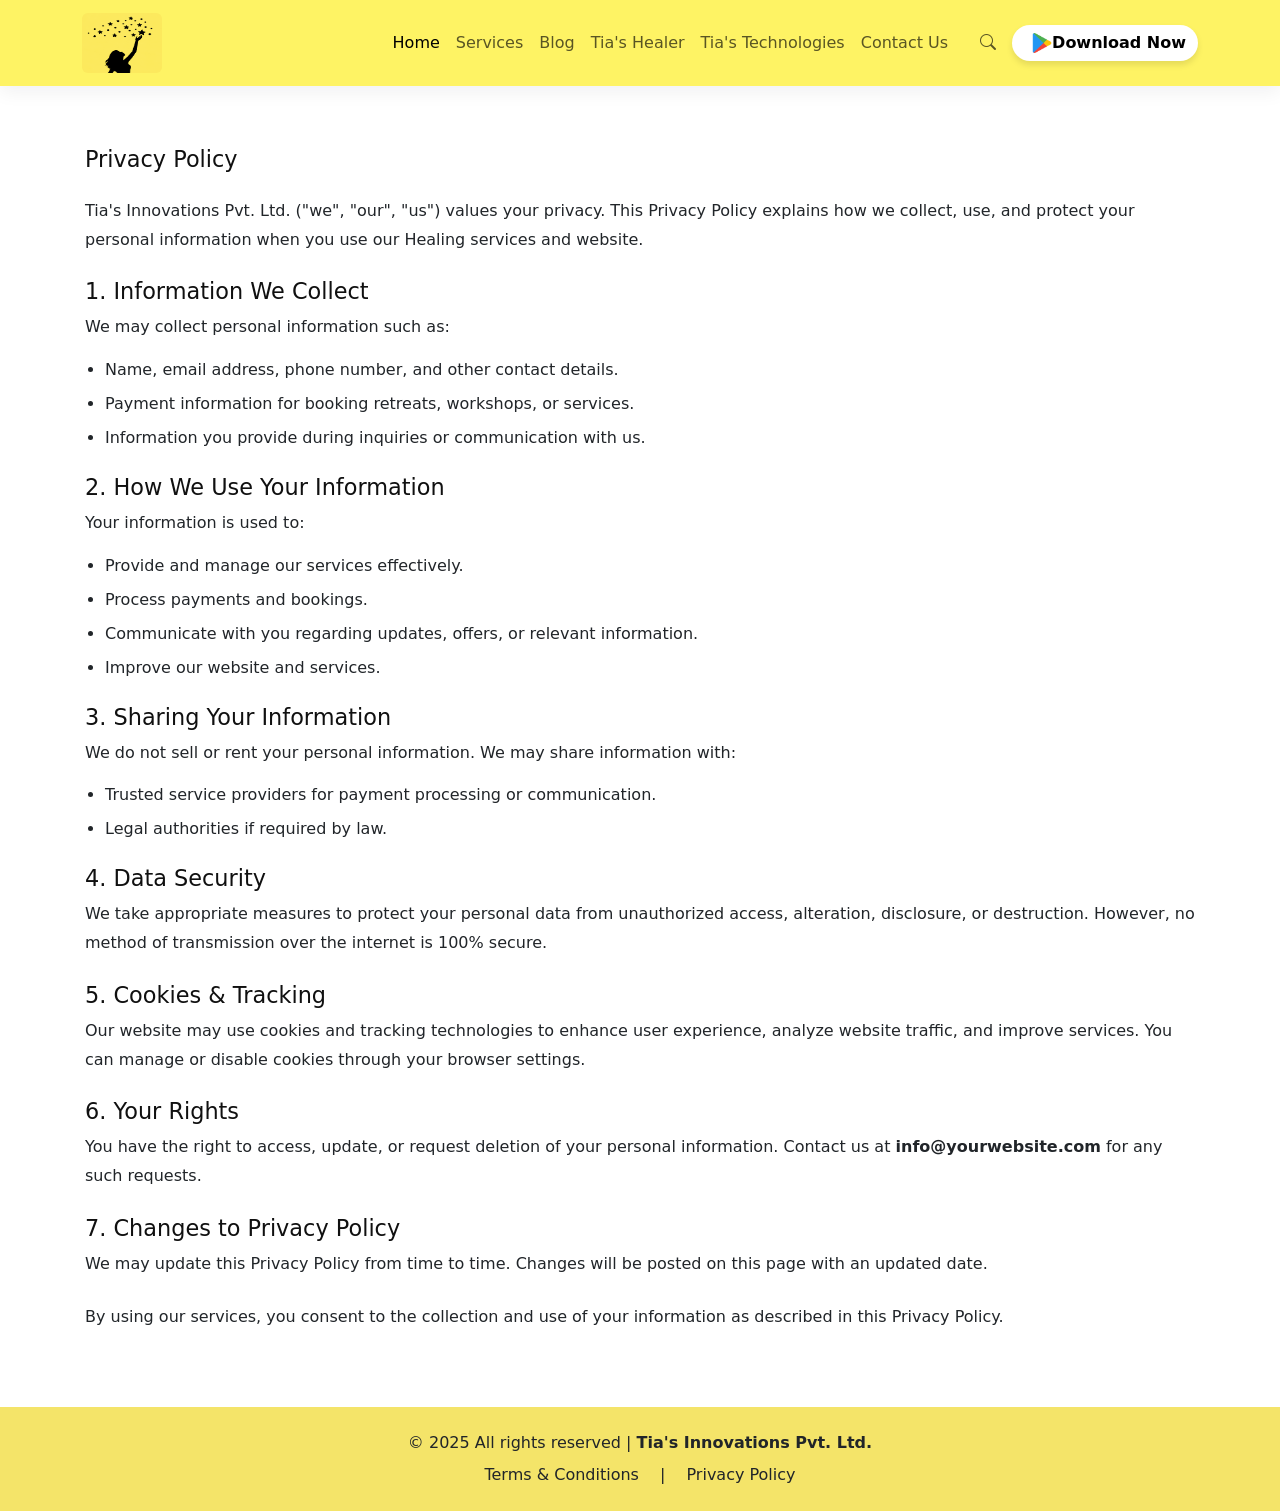
<file: privacy.html>
<!DOCTYPE html>
<html lang="en">
<head>
    <meta charset="UTF-8">
    <meta name="viewport" content="width=device-width, initial-scale=1.0">
    <title>Privacy Policy | Tia's  Innovations OPC Pvt Ltd</title>
    <link rel="icon" href="./images/logo-new.jfif" type="image/x-icon">
    <link href="https://cdn.jsdelivr.net/npm/bootstrap@5.3.2/dist/css/bootstrap.min.css" rel="stylesheet">
        <link href="https://cdn.jsdelivr.net/npm/bootstrap-icons@1.11.3/font/bootstrap-icons.css" rel="stylesheet">
    <link rel="stylesheet" href="style.css" />

    <!-- Google Tag Manager -->
    <script>(function(w,d,s,l,i){w[l]=w[l]||[];w[l].push({'gtm.start':
        new Date().getTime(),event:'gtm.js'});var f=d.getElementsByTagName(s)[0],
        j=d.createElement(s),dl=l!='dataLayer'?'&l='+l:'';j.async=true;j.src=
        'https://www.googletagmanager.com/gtm.js?id='+i+dl;f.parentNode.insertBefore(j,f);
        })(window,document,'script','dataLayer','GTM-P2VB5Q3Q');</script>
        <!-- End Google Tag Manager -->
   
</head>
<body>

    <!-- Google Tag Manager (noscript) -->
<noscript><iframe src="https://www.googletagmanager.com/ns.html?id=GTM-P2VB5Q3Q"
    height="0" width="0" style="display:none;visibility:hidden"></iframe></noscript>
    <!-- End Google Tag Manager (noscript) -->


    

    <!-- Header (Optional: navbar can be added here) -->
  <!-- Top strip -->
    <!-- <div class="top-strip py-1">
        <div class="container d-flex justify-content-between align-items-center">
            <div class="d-none d-md-flex gap-3 align-items-center">
                <span class="me-2"><i class="bi bi-telephone-fill"></i> +91 98765 43210</span>
                <span><i class="bi bi-envelope-fill"></i> info@tiatech.in</span>
            </div>
            <div class="text-end">
                <a href="#" class="text-white text-decoration-none me-2"><i class="bi bi-facebook"></i></a>
                <a href="#" class="text-white text-decoration-none me-2"><i class="bi bi-instagram"></i></a>
                <a href="#" class="text-white text-decoration-none"><i class="bi bi-linkedin"></i></a>
            </div>
        </div>
    </div> -->

    <!-- Main navigation -->
    <nav class="navbar navbar-expand-lg  bg-white main-nav sticky-top">
        <div class="container">
            <a class="navbar-brand d-flex align-items-center gap-2" href="index.html">
                <img src="./images/logo-new.jfif" alt="Tia's  Innovationss logo" width="80" height="60" class="rounded" />
            </a>


            <button class="navbar-toggler" type="button" data-bs-toggle="collapse" data-bs-target="#mainNav"
                aria-controls="mainNav" aria-expanded="false" aria-label="Toggle navigation">
                <span class="navbar-toggler-icon"></span>
            </button>

            <div class="collapse navbar-collapse" id="mainNav">
                <ul class="navbar-nav ms-auto align-items-lg-center">
                    <li class="nav-item">
                        <a class="nav-link active" aria-current="page" href="index.html">Home</a>
                    </li>
                    <!-- <li class="nav-item dropdown">
                        <a class="nav-link dropdown-toggle" href="#" id="productsDropdown" role="button"
                            data-bs-toggle="dropdown" aria-expanded="false">
                            Products & Projects
                        </a>
                        <ul class="dropdown-menu" aria-labelledby="productsDropdown">
                            <li><a class="dropdown-item" href="#">Product Catalog</a></li>
                            <li><a class="dropdown-item" href="#">Ongoing Projects</a></li>
                            <li><a class="dropdown-item" href="#">Completed Work</a></li>
                        </ul>
                    </li> -->
                    <li class="nav-item"><a class="nav-link" href="index.html">Services</a></li>
                    <li class="nav-item"><a class="nav-link" href="https://tias-healing-blog.tiasinnovations.com" target="_blank">Blog</a></li>
                    <li class="nav-item"><a class="nav-link" href="healer.html">Tia's Healer</a></li>
                      <!-- <li class="nav-item"><a class="nav-link" href="https://tiastravels.tiasinnovations.com" target="_blank">Tia's Travels</a></li> -->
                    <li class="nav-item"><a class="nav-link" href="https://sites.google.com/view/ketaki-technologies/home?authuser=0" target="_blank">Tia's Technologies</a></li>

                    <li class="nav-item"><a class="nav-link" href="./contact.html">Contact Us</a></li>
                    <li class="nav-item d-flex align-items-center ms-lg-3">
                        <a class="nav-link d-none d-lg-inline" href="#search" title="Search"><i
                                class="bi bi-search"></i></a>
                    </li>
                    <li class="nav-item ms-2">
                        <a class="btn btn-outline-primary cta-btn d-flex align-items-center"
                            href="https://play.google.com/store/apps/details?id=com.tias.healing" target="_blank"
                            rel="noopener noreferrer">

                            <!-- App Icon (Font Awesome / Custom Image) -->
                            <i class="fab fa-google-play me-2"></i>

                            <img src="./images/888857.png" width="20px"> Download Now
                        </a>
                    </li>
                </ul>
            </div>
        </div>
    </nav>

    <section class="privacy-section container">
        <h1 class="mb-4">Privacy Policy</h1>
        <p>Tia's  Innovations Pvt. Ltd. ("we", "our", "us") values your privacy. This Privacy Policy explains how we collect, use, and protect your personal information when you use our Healing services and website.</p>

        <h2 class="mt-4">1. Information We Collect</h2>
        <p>We may collect personal information such as:</p>
        <ul>
            <li>Name, email address, phone number, and other contact details.</li>
            <li>Payment information for booking retreats, workshops, or services.</li>
            <li>Information you provide during inquiries or communication with us.</li>
        </ul>

        <h2 class="mt-4">2. How We Use Your Information</h2>
        <p>Your information is used to:</p>
        <ul>
            <li>Provide and manage our services effectively.</li>
            <li>Process payments and bookings.</li>
            <li>Communicate with you regarding updates, offers, or relevant information.</li>
            <li>Improve our website and services.</li>
        </ul>

        <h2 class="mt-4">3. Sharing Your Information</h2>
        <p>We do not sell or rent your personal information. We may share information with:</p>
        <ul>
            <li>Trusted service providers for payment processing or communication.</li>
            <li>Legal authorities if required by law.</li>
        </ul>

        <h2 class="mt-4">4. Data Security</h2>
        <p>We take appropriate measures to protect your personal data from unauthorized access, alteration, disclosure, or destruction. However, no method of transmission over the internet is 100% secure.</p>

        <h2 class="mt-4">5. Cookies & Tracking</h2>
        <p>Our website may use cookies and tracking technologies to enhance user experience, analyze website traffic, and improve services. You can manage or disable cookies through your browser settings.</p>

        <h2 class="mt-4">6. Your Rights</h2>
        <p>You have the right to access, update, or request deletion of your personal information. Contact us at <strong>info@yourwebsite.com</strong> for any such requests.</p>

        <h2 class="mt-4">7. Changes to Privacy Policy</h2>
        <p>We may update this Privacy Policy from time to time. Changes will be posted on this page with an updated date.</p>

        <p class="mt-4">By using our services, you consent to the collection and use of your information as described in this Privacy Policy.</p>
    </section>

    <!-- Footer (Optional) -->
     
   <footer class="text-white text-center py-4" style="background-color: #f4e469;">
    <div class="container">
        <p class="mb-2 text-dark">
            &copy; 2025 All rights reserved | <strong>Tia's  Innovations Pvt. Ltd.</strong>
        </p>
        <p class="mb-0 text-dark">
            <a href="./terms.html " class="text-dark text-decoration-none me-3">Terms & Conditions</a> |
            <a href="./privacy.html" class="text-dark text-decoration-none ms-3">Privacy Policy</a>
        </p>
    </div>
</footer>

    <script src="https://cdn.jsdelivr.net/npm/bootstrap@5.3.2/dist/js/bootstrap.bundle.min.js"></script>
</body>
</html>
</file>
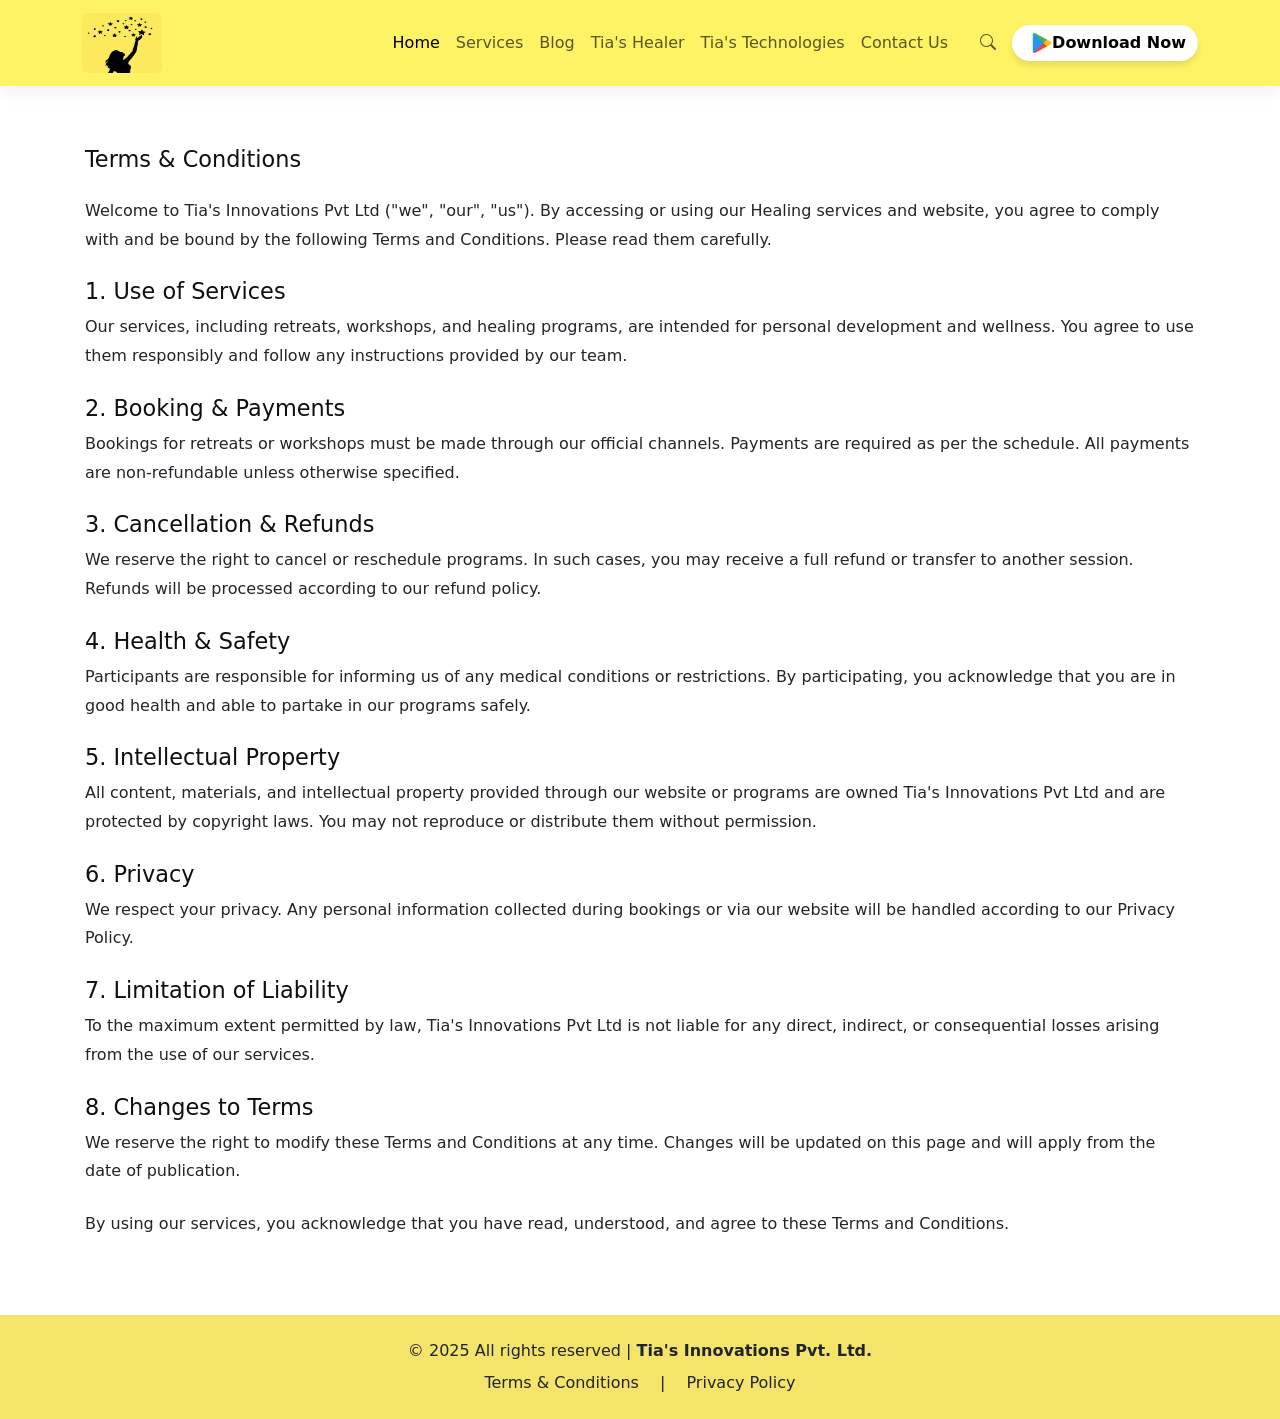
<file: terms.html>
<!DOCTYPE html>
<html lang="en">
<head>
    <meta charset="UTF-8">
    <meta name="viewport" content="width=device-width, initial-scale=1.0">
    <title>Terms & Conditions | Tia's  Innovations OPC Pvt Ltd</title>
    <link rel="icon" href="./images/logo-new.jfif" type="image/x-icon">
    <link href="https://cdn.jsdelivr.net/npm/bootstrap@5.3.2/dist/css/bootstrap.min.css" rel="stylesheet">
        <link href="https://cdn.jsdelivr.net/npm/bootstrap-icons@1.11.3/font/bootstrap-icons.css" rel="stylesheet">
    <link rel="stylesheet" href="style.css" />

    <!-- Google Tag Manager -->
    <script>(function(w,d,s,l,i){w[l]=w[l]||[];w[l].push({'gtm.start':
        new Date().getTime(),event:'gtm.js'});var f=d.getElementsByTagName(s)[0],
        j=d.createElement(s),dl=l!='dataLayer'?'&l='+l:'';j.async=true;j.src=
        'https://www.googletagmanager.com/gtm.js?id='+i+dl;f.parentNode.insertBefore(j,f);
        })(window,document,'script','dataLayer','GTM-P2VB5Q3Q');</script>
        <!-- End Google Tag Manager -->

   
</head>
<body>

    <!-- Google Tag Manager (noscript) -->
<noscript><iframe src="https://www.googletagmanager.com/ns.html?id=GTM-P2VB5Q3Q"
    height="0" width="0" style="display:none;visibility:hidden"></iframe></noscript>
    <!-- End Google Tag Manager (noscript) -->

    
  <!-- Top strip -->
    <!-- <div class="top-strip py-1">
        <div class="container d-flex justify-content-between align-items-center">
            <div class="d-none d-md-flex gap-3 align-items-center">
                <span class="me-2"><i class="bi bi-telephone-fill"></i> +91 98765 43210</span>
                <span><i class="bi bi-envelope-fill"></i> info@tiatech.in</span>
            </div>
            <div class="text-end">
                <a href="#" class="text-white text-decoration-none me-2"><i class="bi bi-facebook"></i></a>
                <a href="#" class="text-white text-decoration-none me-2"><i class="bi bi-instagram"></i></a>
                <a href="#" class="text-white text-decoration-none"><i class="bi bi-linkedin"></i></a>
            </div>
        </div>
    </div> -->

    <!-- Main navigation -->
    <nav class="navbar navbar-expand-lg  bg-white main-nav sticky-top">
        <div class="container">
            <a class="navbar-brand d-flex align-items-center gap-2" href="/">
                <img src="./images/logo-new.jfif" alt="Tia's  Innovationss logo" width="80" height="60" class="rounded" />
            </a>


            <button class="navbar-toggler" type="button" data-bs-toggle="collapse" data-bs-target="#mainNav"
                aria-controls="mainNav" aria-expanded="false" aria-label="Toggle navigation">
                <span class="navbar-toggler-icon"></span>
            </button>

            <div class="collapse navbar-collapse" id="mainNav">
                <ul class="navbar-nav ms-auto align-items-lg-center">
                    <li class="nav-item">
                        <a class="nav-link active" aria-current="page" href="index.html">Home</a>
                    </li>
                    <!-- <li class="nav-item dropdown">
                        <a class="nav-link dropdown-toggle" href="#" id="productsDropdown" role="button"
                            data-bs-toggle="dropdown" aria-expanded="false">
                            Products & Projects
                        </a>
                        <ul class="dropdown-menu" aria-labelledby="productsDropdown">
                            <li><a class="dropdown-item" href="#">Product Catalog</a></li>
                            <li><a class="dropdown-item" href="#">Ongoing Projects</a></li>
                            <li><a class="dropdown-item" href="#">Completed Work</a></li>
                        </ul>
                    </li> -->
                    <li class="nav-item"><a class="nav-link" href="index.html">Services</a></li>
                    <li class="nav-item"><a class="nav-link" href="https://tias-healing-blog.tiasinnovations.com" target="_blank">Blog</a></li>
                    <li class="nav-item"><a class="nav-link" href="healer.html">Tia's Healer</a></li>
                      <!-- <li class="nav-item"><a class="nav-link" href="https://tiastravels.tiasinnovations.com" target="_blank">Tia's Travels</a></li> -->
                    <li class="nav-item"><a class="nav-link" href="https://sites.google.com/view/ketaki-technologies/home?authuser=0" target="_blank">Tia's Technologies</a></li>

                    <li class="nav-item"><a class="nav-link" href="./contact.html">Contact Us</a></li>
                    <li class="nav-item d-flex align-items-center ms-lg-3">
                        <a class="nav-link d-none d-lg-inline" href="#search" title="Search"><i
                                class="bi bi-search"></i></a>
                    </li>
                     <li class="nav-item ms-2">
                        <a class="btn btn-outline-primary cta-btn d-flex align-items-center"
                            href="https://play.google.com/store/apps/details?id=com.tias.healing" target="_blank"
                            rel="noopener noreferrer">

                            <!-- App Icon (Font Awesome / Custom Image) -->
                            <i class="fab fa-google-play me-2"></i>

                            <img src="./images/888857.png" width="20px"> Download Now
                        </a>
                    </li>
                </ul>
            </div>
        </div>
    </nav>

    <!-- Header (Optional: navbar can be added here) -->
    
    <section class="terms-section container">
        <h1 class="mb-4">Terms & Conditions</h1>
        <p>Welcome to Tia's  Innovations Pvt Ltd ("we", "our", "us"). By accessing or using our Healing services and website, you agree to comply with and be bound by the following Terms and Conditions. Please read them carefully.</p>

        <h2 class="mt-4">1. Use of Services</h2>
        <p>Our services, including retreats, workshops, and healing programs, are intended for personal development and wellness. You agree to use them responsibly and follow any instructions provided by our team.</p>

        <h2 class="mt-4">2. Booking & Payments</h2>
        <p>Bookings for retreats or workshops must be made through our official channels. Payments are required as per the schedule. All payments are non-refundable unless otherwise specified.</p>

        <h2 class="mt-4">3. Cancellation & Refunds</h2>
        <p>We reserve the right to cancel or reschedule programs. In such cases, you may receive a full refund or transfer to another session. Refunds will be processed according to our refund policy.</p>

        <h2 class="mt-4">4. Health & Safety</h2>
        <p>Participants are responsible for informing us of any medical conditions or restrictions. By participating, you acknowledge that you are in good health and able to partake in our programs safely.</p>

        <h2 class="mt-4">5. Intellectual Property</h2>
        <p>All content, materials, and intellectual property provided through our website or programs are owned   Tia's Innovations Pvt Ltd and are protected by copyright laws. You may not reproduce or distribute them without permission.</p>

        <h2 class="mt-4">6. Privacy</h2>
        <p>We respect your privacy. Any personal information collected during bookings or via our website will be handled according to our Privacy Policy.</p>

        <h2 class="mt-4">7. Limitation of Liability</h2>
        <p>To the maximum extent permitted by law,  Tia's Innovations Pvt Ltd is not liable for any direct, indirect, or consequential losses arising from the use of our services.</p>

        <h2 class="mt-4">8. Changes to Terms</h2>
        <p>We reserve the right to modify these Terms and Conditions at any time. Changes will be updated on this page and will apply from the date of publication.</p>

        <p class="mt-4">By using our services, you acknowledge that you have read, understood, and agree to these Terms and Conditions.</p>
    </section>

   <footer class="text-white text-center py-4" style="background-color: #f4e469;">
    <div class="container">
        <p class="mb-2 text-dark">
            &copy; 2025 All rights reserved | <strong>Tia's  Innovations Pvt. Ltd.</strong>
        </p>
        <p class="mb-0 text-dark">
            <a href="./terms.html " class="text-dark text-decoration-none me-3">Terms & Conditions</a> |
            <a href="./privacy.html" class="text-dark text-decoration-none ms-3">Privacy Policy</a>
        </p>
    </div>
</footer>
    <!-- Footer (Optional) -->
    
    <script src="https://cdn.jsdelivr.net/npm/bootstrap@5.3.2/dist/js/bootstrap.bundle.min.js"></script>
</body>
</html>
</file>
<file: style.css>
:root {
          --brand1: #6D9625;
          --brand2: #6D9625;
      }

      :root {
          --primary-600: #6D9625;
          --primary-400: #fef364;
          --muted: #6c757d;

      }

      .top-strip {
          background: linear-gradient(90deg, var(--brand2), var(--brand1));
          color: #fff;
          font-size: .9rem;
      }

      .navbar-brand strong {
          letter-spacing: .6px
      }

      .nav-link {
          padding: .6rem 0.9rem
      }

      .nav-link:hover {
          color: hsl(96, 53%, 50%)
      }

      .cta-btn {
          border-radius: 999px
      }

      .main-nav {
          backdrop-filter: blur(6px);
          box-shadow: 0 6px 18px rgba(15, 22, 39, 0.06)
      }

      .navbar {
          background-color:#fef364 !important;
      }

      @keyframes fadeInUp {
          from {
              opacity: 0;
              transform: translateY(40px)
          }

          to {
              opacity: 1;
              transform: translateY(0)
          }
      }

      .btn {
          background-color: white;
          color: black;
          border: none;
          transition: background-color 0.3s, color 0.3s;
          font-weight: 600;
          box-shadow: 0 4px 6px rgba(0, 0, 0, 0.1);

      }

      .btn:hover {
          background-color: hsl(112, 54%, 52%);
          color: white;
      }

      .title {
          font-weight: 700;
          color: #fff;
          font-size: 3rem;
          text-shadow: 2px 2px 4px rgba(0, 0, 0, 0.6);
      }

      .contact-sec {
          position: relative;
          background: url('./images/53-contacts-1.webp') no-repeat center center/cover;
          min-height: 100vh;
          display: flex;
          align-items: center;
          color: #fff;
      }
  .helar-sec {
          position: relative;
          background: url('./images/heal.jpg') no-repeat center center/cover;
          min-height: 100vh;
          display: flex;
          align-items: center;
          color: #fff;
      }

      .hero-section {
          position: relative;
          background: url('./images/home-3-background-1.webp') no-repeat center center/cover;
          min-height: 100vh;
          display: flex;
          align-items: center;
          color: #fff;
      }

      .hero-overlay {
          position: absolute;
          top: 0;
          left: 0;
          width: 100%;
          height: 100%;
          background: rgba(0, 0, 0, 0.4);
      }

      .hero-content {
          position: relative;
          z-index: 2;
          max-width: 900px;
      }

      .hero-content h1 {
          font-size: 5.7rem;
          font-weight: 700;
      }

      .hero-content p {
          font-size: 1.1rem;
          margin-top: 15px;
      }

      @media (max-width: 768px) {
          .hero-content h1 {
              font-size: 2.2rem;
          }

          .hero-content p {
              font-size: 1rem;
          }

      }

      .btn-custom {
          background: #fff;
          color: #6a0d83;
          font-weight: 600;
          padding: 12px 24px;
          border-radius: 50px;
          margin-right: 10px;
          transition: 0.3s;
      }

      .btn-custom:hover {
          background: #6a0d83;
          color: #fff;
      }

      /* About Section */
      .about {
          padding: 6rem 0;
          background: #f8f9fa;
      }

      .para {
          text-align: justify;

          font-size: 1.1rem;
          line-height: 1.8;
          color: #333;
          margin-top: 1rem;

          /* word-spacing: 1px; letter-spacing: 0.5px; */

          text-indent: 50px;


      }

      .about-img {
          width: 100%;
          height: auto;
          border-radius: 15px;
          animation: fadeInLeft 1.5s ease both;
      }

      .about-text {
          animation: fadeInRight 1.5s ease both;
      }

      @keyframes fadeInLeft {
          from {
              opacity: 0;
              transform: translateX(-50px)
          }

          to {
              opacity: 1;
              transform: translateX(0)
          }
      }

      .about {
          padding: 6rem 0;
          position: relative;
          overflow: hidden;
      }

      .about .card-panel {
          background: var(--card-bg);
          color: #071026;
          border: 0;
          padding: 2rem;
          border-radius: 1rem;
          /* box-shadow: 0 10px 30px rgba(2, 6, 23, 0.6); */
      }

      .headline {
          font-weight: 700;
          letter-spacing: -0.02em;
          margin-bottom: .75rem;
          font-size: 2.8rem;
      }

      .lead-para {
          color: var(--muted);
          margin-bottom: 1.25rem;
      }

      .feature {
          display: flex;
          gap: .75rem;
          align-items: flex-start
      }

      .feature .icon {
          width: 48px;
          height: 48px;
          background: linear-gradient(135deg, var(--primary-600), var(--primary-400));
          border-radius: 12px;
          display: grid;
          place-items: center;
          color: #fff;
          font-size: 1.2rem;
          box-shadow: 0 6px 18px rgba(255, 106, 0, 0.2);
      }

      .about-img {
          width: 100%;
          height: auto;
          border-radius: 1rem;
          box-shadow: 0 20px 40px rgba(2, 6, 23, 0.6);
          transform: translateZ(0);
      }

      /* Decorative SVG wave */
      .wave {
          position: absolute;
          right: -10%;
          top: -6%;
          opacity: .07;
          transform: rotate(10deg);
          width: 520px
      }

      @media (max-width: 767px) {
          .about {
              padding: 3rem 0
          }

          .feature .icon {
              width: 44px;
              height: 44px
          }
      }

      .about-tia {
          color: var(--primary-600);
          font-weight: 700;
          font-size: 3rem;
      }

      .retreat-card {
          border-radius: 15px;
          overflow: hidden;
          transition: transform 0.3s ease, box-shadow 0.3s ease;
          background: #f9f7f4;
      }

      .retreat-card:hover {
          transform: translateY(-8px);
          box-shadow: 0 8px 20px rgba(0, 0, 0, 0.15);
      }

      .retreat-img {
          height: 220px;
          object-fit: cover;
          width: 100%;
      }

      .date-badge {
          position: absolute;
          top: 11rem;
          left: 15px;
          background: white;
          color: #333;
          font-size: 14px;
          font-weight: 500;
          padding: 5px 15px;
          border-radius: 20px;
          box-shadow: 0 2px 6px rgba(0, 0, 0, 0.1);
      }

      .featured-badge {
          position: absolute;
          top: 10px;
          left: 15px;
          background: #6c3483;
          color: white;
          font-size: 13px;
          font-weight: 600;
          padding: 5px 15px;
          border-radius: 20px;
      }

      .retreat-body {
          padding: 18px;
      }

      .retreat-title {
          font-size: 1.6rem;
          font-weight: 400;
          color: #2d2d2d;
          margin-bottom: 10px;
      }

      .retreat-footer {
          display: flex;
          justify-content: space-between;
          align-items: center;
          font-size: 14px;
          color: #777;
      }

      .retreat-footer i {
          font-size: 16px;
          color: #555;
      }

      .retreat-img-right {
          height: 500px;
          object-fit: cover;
          width: 100%;
      }

      .hero-one {
          position: relative;
          background: url('./images/home-3-background-3.webp') no-repeat center center/cover;
          height: 100vh;
          color: white;
          display: flex;

          padding: 20px;
      }

      .hero-overlay {
          position: absolute;
          top: 0;
          left: 0;
          right: 0;
          bottom: 0;
          background: rgba(0, 0, 0, 0.4);
      }

      .hero-content-one {
          position: relative;
          z-index: 2;
          max-width: 800px;
          padding: 15% 5%;
          /* 👈 left side me shift karne ke liye */
          text-align: left;
      }

      /* .typing {
          font-size: 2.5rem;
          font-weight: bold;
          border-right: 3px solid #fff;
          white-space: nowrap;
          overflow: hidden;
          width: 0;
          animation: typing 4s steps(30, end) forwards, blink 0.7s step-end infinite;
      } */
      .typing {
          font-size: clamp(1.5rem, 5vw, 2.5rem);
          /* Responsive font size */
          font-weight: bold;
          border-right: 3px solid #fff;
          white-space: nowrap;
          overflow: hidden;
          width: 0;
          animation: typing 4s steps(30, end) forwards, blink 0.7s step-end infinite;
      }

      /* Typing animation */
      @keyframes typing {
          from {
              width: 0;
          }

          to {
              width: 100%;
          }

          /* fill container width */
      }

      /* Blinking cursor */
      @keyframes blink {

          from,
          to {
              border-color: transparent;
          }

          50% {
              border-color: #fff;
          }
      }

      /* Optional: Adjust animation steps based on text length using media queries */
      @media (max-width: 768px) {
          .typing {
              animation: typing 4s steps(20, end) forwards, blink 0.7s step-end infinite;
          }
      }

      @media (max-width: 480px) {
          .typing {
              animation: typing 4s steps(15, end) forwards, blink 0.7s step-end infinite;
          }
      }

      @keyframes typing {
          from {
              width: 0
          }

          to {
              width: 100%
          }
      }

      @keyframes blink {

          from,
          to {
              border-color: transparent
          }

          50% {
              border-color: white
          }
      }

      .Effective {
          font-weight: 700;
          color: #fff;
          font-size: 3rem;
          text-shadow: 2px 2px 4px rgba(0, 0, 0, 0.6);
      }

      .wellness-section {
          background: hwb(56 66% 1%);
          /* soft background color like your screenshot */
          padding: 60px 0;
      }

      .wellness-item {
          margin-bottom: 30px;
      }

      .wellness-number {
          display: inline-flex;
          align-items: center;
          justify-content: center;
          width: 40px;
          height: 40px;
          background: #6D9625;
          border-radius: 5px;
          font-weight: bold;
          color: white;
          margin-right: 15px;
      }

      .wellness-title {
          font-size: 1.2rem;
          font-weight: bold;
          margin-bottom: 5px;
      }

      .wellness-img {
          position: relative;
          text-align: center;
          margin-top: 30px;
          padding: 20px;
      }

      .wellness-img img,
      .wellness-img video {
          width: 480px;
          /* Fixed width */
          height: 600px;
          /* Fixed height */
          border-radius: 10px;
          display: block;
          margin: 0 auto;
          /* Center align */
          object-fit: cover;
          /* Image properly fit hoga container me */
      }

      @media (max-width: 991px) {
          .wellness-img img,
          .wellness-img video {
              width: 100%;
              height: auto;
          }
      }

      .services-section {
          background: white;
          /* Light gradient or solid yellow */
          color: #333;
          padding: 60px 20px;
          font-family: 'Poppins', sans-serif;
      }

      .services-section .container {
          max-width: 1200px;
          margin: 0 auto;
      }

      .section-title {
          font-size: 2.5rem;
          text-align: center;
          margin-bottom: 20px;
          color: #6D9625;
          /* Accent green */
          text-transform: uppercase;
      }

      .section-description {
          text-align: center;
          font-size: 1.1rem;
          margin-bottom: 50px;
          line-height: 1.6;
      }

      .service-cards {
          display: grid;
          grid-template-columns: repeat(4, 1fr);
          /* 4 cards in a row */
          gap: 30px;
      }

      @media (max-width: 1024px) {
          .service-cards {
              grid-template-columns: repeat(2, 1fr);
          }
      }

      @media (max-width: 768px) {
          .service-cards {
              grid-template-columns: 1fr;
          }
      }

      .service-card {
          background-color: #fff;
          /* White background */
          padding: 25px;
          border-radius: 15px;
          text-align: center;
          transition: transform 0.3s, box-shadow 0.3s;
          box-shadow: 0 4px 15px rgba(0, 0, 0, 0.1);
      }

      .service-card img {
          width: 80px;
          height: 80px;
          margin-bottom: 20px;
          border-radius: 10px;
          object-fit: contain;
      }

      .service-card h3 {
          margin-bottom: 15px;
          color: #6D9625;
          /* Accent green for headings */
          font-size: 1.5rem;
      }

      .service-card p {
          font-size: 1rem;
          line-height: 1.5;
          color: #555;
          /* Dark gray text */
      }

      .service-card:hover {
          transform: translateY(-10px);
          box-shadow: 0 10px 25px rgba(0, 0, 0, 0.15);
      }

      .wellness-ui-card {
          transition: transform 0.3s, box-shadow 0.3s;
          border-radius: 15px;
      }

      .wellness-ui-card:hover {
          transform: translateY(-8px);
          box-shadow: 0 15px 35px rgba(0, 0, 0, 0.15);
      }

      .card-label {
          display: inline-block;
          background-color: #f4e469;
          color: green;
          padding: 3px 10px;
          border-radius: 20px;
          font-size: 1rem;
          font-weight: 500;
      }

      .card-title {
          font-size: 1.2rem;
          font-weight: 500;
          color: #3d3d3d;
      }

      .read-more {
          display: inline-flex;
          align-items: center;
          color: #7c5e7c;
          font-weight: 500;
          text-decoration: none;
          margin-top: 8px;
      }

      .read-more span {
          margin-left: 5px;
          transition: margin-left 0.3s;
      }

      .read-more:hover span {
          margin-left: 10px;
      }

      .card-img-top {
          object-fit: cover;
          height: 180px;
      }

      .contact-section {
          background-color: #f9f9f9;
      }

      .contact-card h5 {
          color: #ff6600;
          /* Match hero button color */
          margin-bottom: 10px;
      }

      .contact-card p {
          color: #555;
      }

      .contact-form .btn-custom {
          background-color: #ff6600;
          color: #fff;
          border: none;
          transition: 0.3s;
      }

      .contact-form .btn-custom:hover {
          background-color: #e65c00;
      }

      .contact-section {
          background-color: #f9f9f9;
      }

      .contact-card h6 {
          color: #ff6600;
          /* match hero button */
          margin-bottom: 5px;
      }

      .contact-card p {
          color: #555;
      }

      .contact-form .btn-custom {
          background-color: #6D9625;
          color: #fff;
          border: none;
          transition: 0.3s;
      }

      .contact-form .btn-custom:hover {
          background-color: #d4d852;
      }

      .con {
          font-size: 4rem;
      }

      @media (max-width: 768px) {
          .con {
              font-size: 2.5rem;
          }

      }

      .home-contact {
          height: 600px;
          width: 600px;
      }

      .logo {
          width: 80px;
          height: 60px;
      }

      @media (max-width: 576px) {
          .logo {
              width: 60px;
              height: 45px;
          }
      }

      .terms-section {
          padding: 60px 15px;
      }

      .terms-section h1,
      .terms-section h2 {
          color: hsl(0, 0%, 6%);
          /* Match your brand color */
          font-size: 1.4rem;
      }

      .terms-section p {
          line-height: 1.8;
      }

      .terms-section ul {
          list-style-type: disc;
          padding-left: 20px;
      }

      .terms-section li {
          margin-bottom: 10px;
      }

      .privacy-section {
          padding: 60px 15px;
      }

      .privacy-section h1,
      .privacy-section h2 {
          color: #101010;
          /* Brand color */
            font-size: 1.4rem;
      }

      .privacy-section p {
          line-height: 1.8;
      }

      .privacy-section ul {
          list-style-type: disc;
          padding-left: 20px;
      }

      .privacy-section li {
          margin-bottom: 10px;
      }
      .hel{
        font-size: 4rem;
      }
</file>
